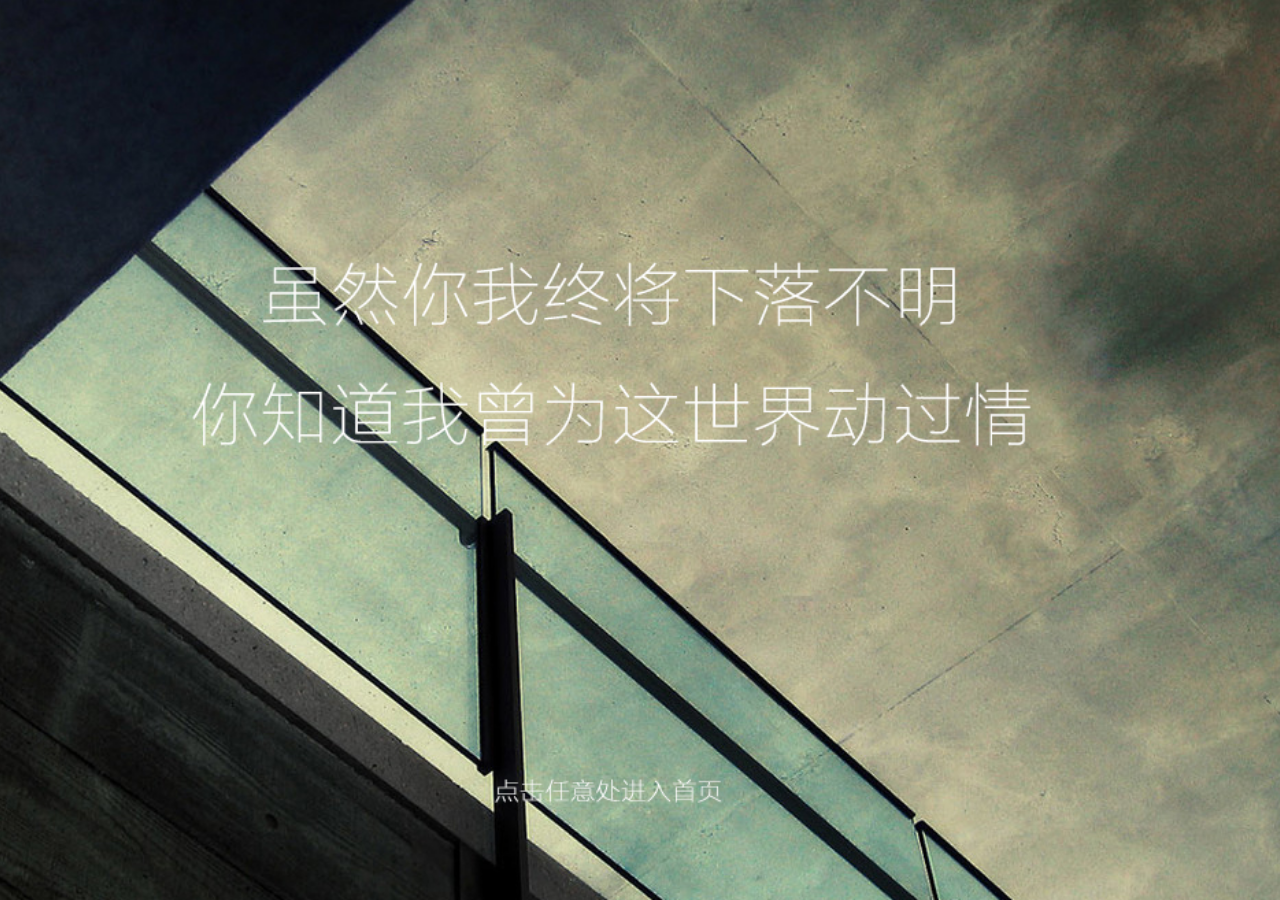
<file: index.html>
<!DOCTYPE html>
<html lang="en">
<head>
    <meta charset="UTF-8">
    <meta name="viewport" content="width=device-width, initial-scale=1.0">
    <meta http-equiv="X-UA-Compatible" content="ie=edge">
    <title>起始页</title>
    <link rel="stylesheet" href="css/index.css">
</head>
<body>
        <a href="main.html" ><div id="web_bg" style="background-image: url(images/bg1.jpg);"></div></a>
</body>
</html>
</file>
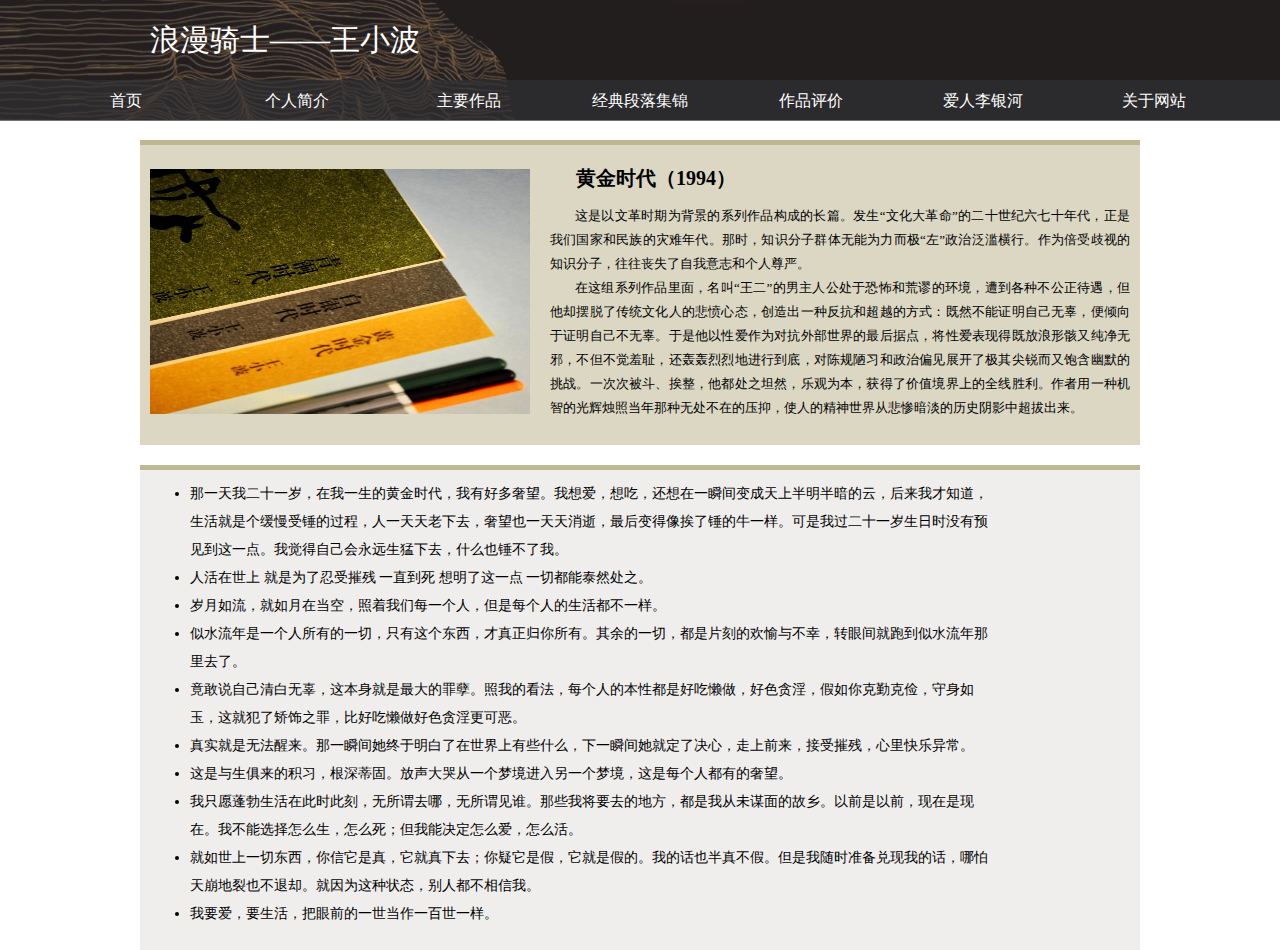
<file: book1.html>
<!DOCTYPE html>
<html lang="en">
<head>
    <meta charset="UTF-8">
    <meta name="viewport" content="width=device-width, initial-scale=1.0">
    <meta http-equiv="X-UA-Compatible" content="ie=edge">
    <title>黄金时代</title>
    <link rel="stylesheet" href="css/book.css">
</head>
<body>
    <div class="header">
                <div id="hd-con1"><p id="con1-text1">浪漫骑士——王小波</p></div>
                <div id="hd-con2">
                    <div id="ul1-div">
                    <ul class="one">
                                <li><a href="main.html">首页</a></li>
                                <li>
                                    <a href="introduction.html#rwjj">个人简介</a>
                                    <ul class="two">
                                        <li><a href="introduction.html#rwjj">人物经历</a></li>
                                        <li><a href="introduction.html#cztd">创作特点</a></li>
                                        <li><a href="introduction.html#rwpj">人物评价</a></li>
                                    </ul>
                                </li>
                                <li><a href="mainworks.html">主要作品</a></li>
                                <li>
                                    <a href="book1.html">经典段落集锦</a>
                                    <ul class="two">
                                            <li><a href="book1.html">黄金时代</a></li>
                                            <li><a href="book2.html">沉默的大多数</a></li>
                                            <li><a href="book3.html">爱你就像爱生命</a></li>   
                                        </ul>
                                </li>
                                <li>
                                    <a href="page1.html">作品评价</a>
                                    <ul class="two">
                                        <li class="special"><a href="page1.html">诗意与浪漫的结合体 </a></li>
                                        <li><a href="page2.html">颠覆伤痕文学</a></li>
                                        <li><a href="page3.html">此处为你留白</a></li>
                                    </ul>
                                </li>
                                <li>
                                    <a href="letter.html">爱人李银河</a>
                                    <ul class="two">
                                        <li><a href="letter.html">写给王小波-2018</a></li>
                                    </ul>
                                </li>
                                <li><a href="form.html">关于网站</a></li>
                            </ul>   
                        </div>
                </div>
    </div>
    <div id="book-introduction">
        <div ><img id="in-img" src="images/bg3-1.png"></div>
        <div id="in-title">黄金时代（1994）</div>
        <div id="in-text">
            <p id="text-1">这是以文革时期为背景的系列作品构成的长篇。发生“文化大革命”的二十世纪六七十年代，正是我们国家和民族的灾难年代。那时，知识分子群体无能为力而极“左”政治泛滥横行。作为倍受歧视的知识分子，往往丧失了自我意志和个人尊严。</p>
            <p id="text-1">在这组系列作品里面，名叫“王二”的男主人公处于恐怖和荒谬的环境，遭到各种不公正待遇，但他却摆脱了传统文化人的悲愤心态，创造出一种反抗和超越的方式：既然不能证明自己无辜，便倾向于证明自己不无辜。于是他以性爱作为对抗外部世界的最后据点，将性爱表现得既放浪形骸又纯净无邪，不但不觉羞耻，还轰轰烈烈地进行到底，对陈规陋习和政治偏见展开了极其尖锐而又饱含幽默的挑战。一次次被斗、挨整，他都处之坦然，乐观为本，获得了价值境界上的全线胜利。作者用一种机智的光辉烛照当年那种无处不在的压抑，使人的精神世界从悲惨暗淡的历史阴影中超拔出来。</p>
        </div>
    </div>
    <div id="book-text">
        <ul id="text">
            <li>那一天我二十一岁，在我一生的黄金时代，我有好多奢望。我想爱，想吃，还想在一瞬间变成天上半明半暗的云，后来我才知道，生活就是个缓慢受锤的过程，人一天天老下去，奢望也一天天消逝，最后变得像挨了锤的牛一样。可是我过二十一岁生日时没有预见到这一点。我觉得自己会永远生猛下去，什么也锤不了我。</li>
            <li>人活在世上 就是为了忍受摧残 一直到死 想明了这一点 一切都能泰然处之。</li>
            <li>岁月如流，就如月在当空，照着我们每一个人，但是每个人的生活都不一样。</li>
            <li>似水流年是一个人所有的一切，只有这个东西，才真正归你所有。其余的一切，都是片刻的欢愉与不幸，转眼间就跑到似水流年那里去了。</li>
            <li>竟敢说自己清白无辜，这本身就是最大的罪孽。照我的看法，每个人的本性都是好吃懒做，好色贪淫，假如你克勤克俭，守身如玉，这就犯了矫饰之罪，比好吃懒做好色贪淫更可恶。</li>
            <li>真实就是无法醒来。那一瞬间她终于明白了在世界上有些什么，下一瞬间她就定了决心，走上前来，接受摧残，心里快乐异常。</li>
            <li>这是与生俱来的积习，根深蒂固。放声大哭从一个梦境进入另一个梦境，这是每个人都有的奢望。</li>
            <li>我只愿蓬勃生活在此时此刻，无所谓去哪，无所谓见谁。那些我将要去的地方，都是我从未谋面的故乡。以前是以前，现在是现在。我不能选择怎么生，怎么死；但我能决定怎么爱，怎么活。                </li>
            <li>就如世上一切东西，你信它是真，它就真下去；你疑它是假，它就是假的。我的话也半真不假。但是我随时准备兑现我的话，哪怕天崩地裂也不退却。就因为这种状态，别人都不相信我。                </li>
            <li>我要爱，要生活，把眼前的一世当作一百世一样。                </li>
        </ul>
    </div>
</body>
</html>
</file>
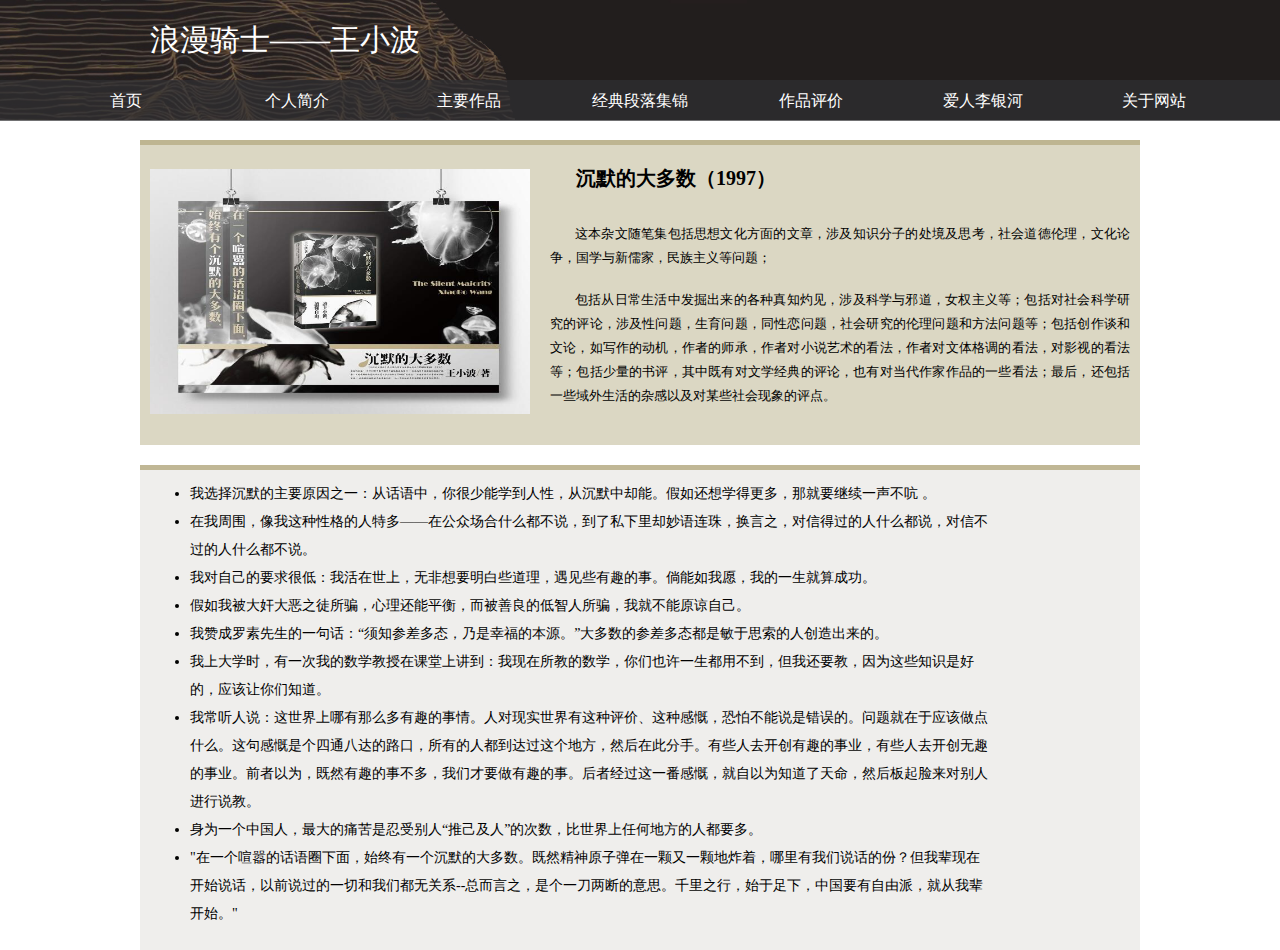
<file: book2.html>
<!DOCTYPE html>
<html lang="en">
<head>
    <meta charset="UTF-8">
    <meta name="viewport" content="width=device-width, initial-scale=1.0">
    <meta http-equiv="X-UA-Compatible" content="ie=edge">
    <title>沉默的大多数</title>
    <link rel="stylesheet" href="css/book.css">
</head>
<body>
    <div class="header">
                <div id="hd-con1"><p id="con1-text1">浪漫骑士——王小波</p></div>
                <div id="hd-con2">
                    <div id="ul1-div">
                    <ul class="one">
                                <li><a href="main.html">首页</a></li>
                                <li>
                                    <a href="introduction.html#rwjj">个人简介</a>
                                    <ul class="two">
                                        <li><a href="introduction.html#rwjj">人物经历</a></li>
                                        <li><a href="introduction.html#cztd">创作特点</a></li>
                                        <li><a href="introduction.html#rwpj">人物评价</a></li>
                                    </ul>
                                </li>
                                <li><a href="mainworks.html">主要作品</a></li>
                                <li>
                                    <a href="book1.html">经典段落集锦</a>
                                    <ul class="two">
                                            <li><a href="book1.html">黄金时代</a></li>
                                            <li><a href="book2.html">沉默的大多数</a></li>
                                            <li><a href="book3.html">爱你就像爱生命</a></li>   
                                        </ul>
                                </li>
                                <li>
                                    <a href="page1.html">作品评价</a>
                                    <ul class="two">
                                        <li class="special"><a href="page1.html">诗意与浪漫的结合体 </a></li>
                                        <li><a href="page2.html">颠覆伤痕文学</a></li>
                                        <li><a href="page3.html">此处为你留白</a></li>
                                    </ul>
                                </li>
                                <li>
                                    <a href="letter.html">爱人李银河</a>
                                    <ul class="two">
                                        <li><a href="letter.html">写给王小波-2018</a></li>
                                    </ul>
                                </li>
                                <li><a href="form.html">关于网站</a></li>
                            </ul>   
                        </div>
                </div>
    </div>
    <div id="book-introduction">
        <div ><img id="in-img" src="images/bg3-2.jpg"></div>
        <div id="in-title">沉默的大多数（1997）</div>
        <div id="in-text">
            <p>&nbsp</p>
            <p id="text-1">这本杂文随笔集包括思想文化方面的文章，涉及知识分子的处境及思考，社会道德伦理，文化论争，国学与新儒家，民族主义等问题；</p>
            <p>&nbsp</p>
            <p id="text-1">包括从日常生活中发掘出来的各种真知灼见，涉及科学与邪道，女权主义等；包括对社会科学研究的评论，涉及性问题，生育问题，同性恋问题，社会研究的伦理问题和方法问题等；包括创作谈和文论，如写作的动机，作者的师承，作者对小说艺术的看法，作者对文体格调的看法，对影视的看法等；包括少量的书评，其中既有对文学经典的评论，也有对当代作家作品的一些看法；最后，还包括一些域外生活的杂感以及对某些社会现象的评点。</p>
        </div>
    </div>
    <div id="book-text">
        <ul id="text">
            <li>我选择沉默的主要原因之一：从话语中，你很少能学到人性，从沉默中却能。假如还想学得更多，那就要继续一声不吭 。                </li> 
            <li>在我周围，像我这种性格的人特多——在公众场合什么都不说，到了私下里却妙语连珠，换言之，对信得过的人什么都说，对信不过的人什么都不说。                </li>
            <li>我对自己的要求很低：我活在世上，无非想要明白些道理，遇见些有趣的事。倘能如我愿，我的一生就算成功。                </li>
            <li>假如我被大奸大恶之徒所骗，心理还能平衡，而被善良的低智人所骗，我就不能原谅自己。                </li>
            <li>我赞成罗素先生的一句话：“须知参差多态，乃是幸福的本源。”大多数的参差多态都是敏于思索的人创造出来的。                </li>
            <li>我上大学时，有一次我的数学教授在课堂上讲到：我现在所教的数学，你们也许一生都用不到，但我还要教，因为这些知识是好的，应该让你们知道。                </li>
            <li>我常听人说：这世界上哪有那么多有趣的事情。人对现实世界有这种评价、这种感慨，恐怕不能说是错误的。问题就在于应该做点什么。这句感慨是个四通八达的路口，所有的人都到达过这个地方，然后在此分手。有些人去开创有趣的事业，有些人去开创无趣的事业。前者以为，既然有趣的事不多，我们才要做有趣的事。后者经过这一番感慨，就自以为知道了天命，然后板起脸来对别人进行说教。                </li>
            <li>身为一个中国人，最大的痛苦是忍受别人“推己及人”的次数，比世界上任何地方的人都要多。                </li>
            <li>"在一个喧嚣的话语圈下面，始终有一个沉默的大多数。既然精神原子弹在一颗又一颗地炸着，哪里有我们说话的份？但我辈现在开始说话，以前说过的一切和我们都无关系--总而言之，是个一刀两断的意思。千里之行，始于足下，中国要有自由派，就从我辈开始。"                </li>
            
        </ul>
    </div>
</body>
</html>
</file>
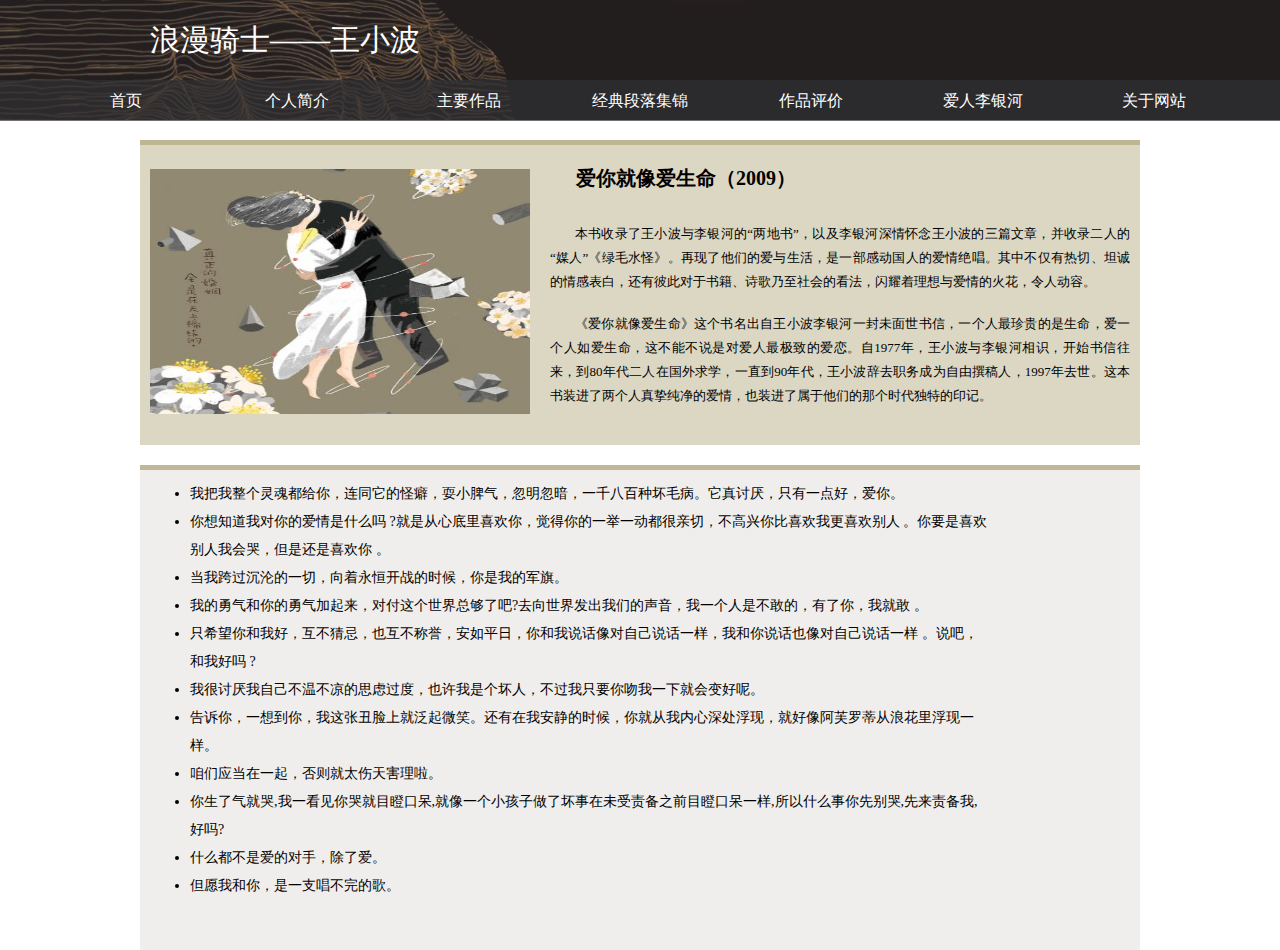
<file: book3.html>
<!DOCTYPE html>
<html lang="en">
<head>
    <meta charset="UTF-8">
    <meta name="viewport" content="width=device-width, initial-scale=1.0">
    <meta http-equiv="X-UA-Compatible" content="ie=edge">
    <title>爱你就像爱生命</title>
    <link rel="stylesheet" href="css/book.css">
</head>
<body>
    <div class="header">
                <div id="hd-con1"><p id="con1-text1">浪漫骑士——王小波</p></div>
                <div id="hd-con2">
                    <div id="ul1-div">
                    <ul class="one">
                                <li><a href="main.html">首页</a></li>
                                <li>
                                    <a href="introduction.html#rwjj">个人简介</a>
                                    <ul class="two">
                                        <li><a href="introduction.html#rwjj">人物经历</a></li>
                                        <li><a href="introduction.html#cztd">创作特点</a></li>
                                        <li><a href="introduction.html#rwpj">人物评价</a></li>
                                    </ul>
                                </li>
                                <li><a href="mainworks.html">主要作品</a></li>
                                <li>
                                    <a href="book1.html">经典段落集锦</a>
                                    <ul class="two">
                                            <li><a href="book1.html">黄金时代</a></li>
                                            <li><a href="book2.html">沉默的大多数</a></li>
                                            <li><a href="book3.html">爱你就像爱生命</a></li>   
                                        </ul>
                                </li>
                                <li>
                                    <a href="page1.html">作品评价</a>
                                    <ul class="two">
                                        <li class="special"><a href="page1.html">诗意与浪漫的结合体 </a></li>
                                        <li><a href="page2.html">颠覆伤痕文学</a></li>
                                        <li><a href="page3.html">此处为你留白</a></li>
                                    </ul>
                                </li>
                                <li>
                                    <a href="letter.html">爱人李银河</a>
                                    <ul class="two">
                                        <li><a href="letter.html">写给王小波-2018</a></li>
                                    </ul>
                                </li>
                                <li><a href="form.html">关于网站</a></li>
                            </ul>   
                        </div>
                </div>
    </div>
    <div id="book-introduction">
        <div ><img id="in-img" src="images/bg3-3.jpg"></div>
        <div id="in-title">爱你就像爱生命（2009）</div>
        <div id="in-text">
            <p>&nbsp</p>
            <p id="text-1">本书收录了王小波与李银河的“两地书”，以及李银河深情怀念王小波的三篇文章，并收录二人的“媒人”《绿毛水怪》。再现了他们的爱与生活，是一部感动国人的爱情绝唱。其中不仅有热切、坦诚的情感表白，还有彼此对于书籍、诗歌乃至社会的看法，闪耀着理想与爱情的火花，令人动容。</p>
            <p>&nbsp</p>
            <p id="text-1">《爱你就像爱生命》这个书名出自王小波李银河一封未面世书信，一个人最珍贵的是生命，爱一个人如爱生命，这不能不说是对爱人最极致的爱恋。自1977年，王小波与李银河相识，开始书信往来，到80年代二人在国外求学，一直到90年代，王小波辞去职务成为自由撰稿人，1997年去世。这本书装进了两个人真挚纯净的爱情，也装进了属于他们的那个时代独特的印记。</p>
        </div>
    </div>
    <div id="book-text">
        <ul id="text">
            <li>我把我整个灵魂都给你，连同它的怪癖，耍小脾气，忽明忽暗，一千八百种坏毛病。它真讨厌，只有一点好，爱你。                </li>
            <li>你想知道我对你的爱情是什么吗 ?就是从心底里喜欢你，觉得你的一举一动都很亲切，不高兴你比喜欢我更喜欢别人 。你要是喜欢别人我会哭，但是还是喜欢你 。                </li>
            <li>当我跨过沉沦的一切，向着永恒开战的时候，你是我的军旗。                </li>
            <li>我的勇气和你的勇气加起来，对付这个世界总够了吧?去向世界发出我们的声音，我一个人是不敢的，有了你，我就敢 。                </li>
            <li>只希望你和我好，互不猜忌，也互不称誉，安如平日，你和我说话像对自己说话一样，我和你说话也像对自己说话一样 。说吧， 和我好吗 ?                </li>
            <li>我很讨厌我自己不温不凉的思虑过度，也许我是个坏人，不过我只要你吻我一下就会变好呢。                </li>
            <li>告诉你，一想到你，我这张丑脸上就泛起微笑。还有在我安静的时候，你就从我内心深处浮现，就好像阿芙罗蒂从浪花里浮现一样。                </li>
            <li>咱们应当在一起，否则就太伤天害理啦。                </li>
            <li>你生了气就哭,我一看见你哭就目瞪口呆,就像一个小孩子做了坏事在未受责备之前目瞪口呆一样,所以什么事你先别哭,先来责备我,好吗?                </li>
            <li>什么都不是爱的对手，除了爱。</li>
            <li>但愿我和你，是一支唱不完的歌。</li>
        </ul>
    </div>
</body>
</html>
</file>
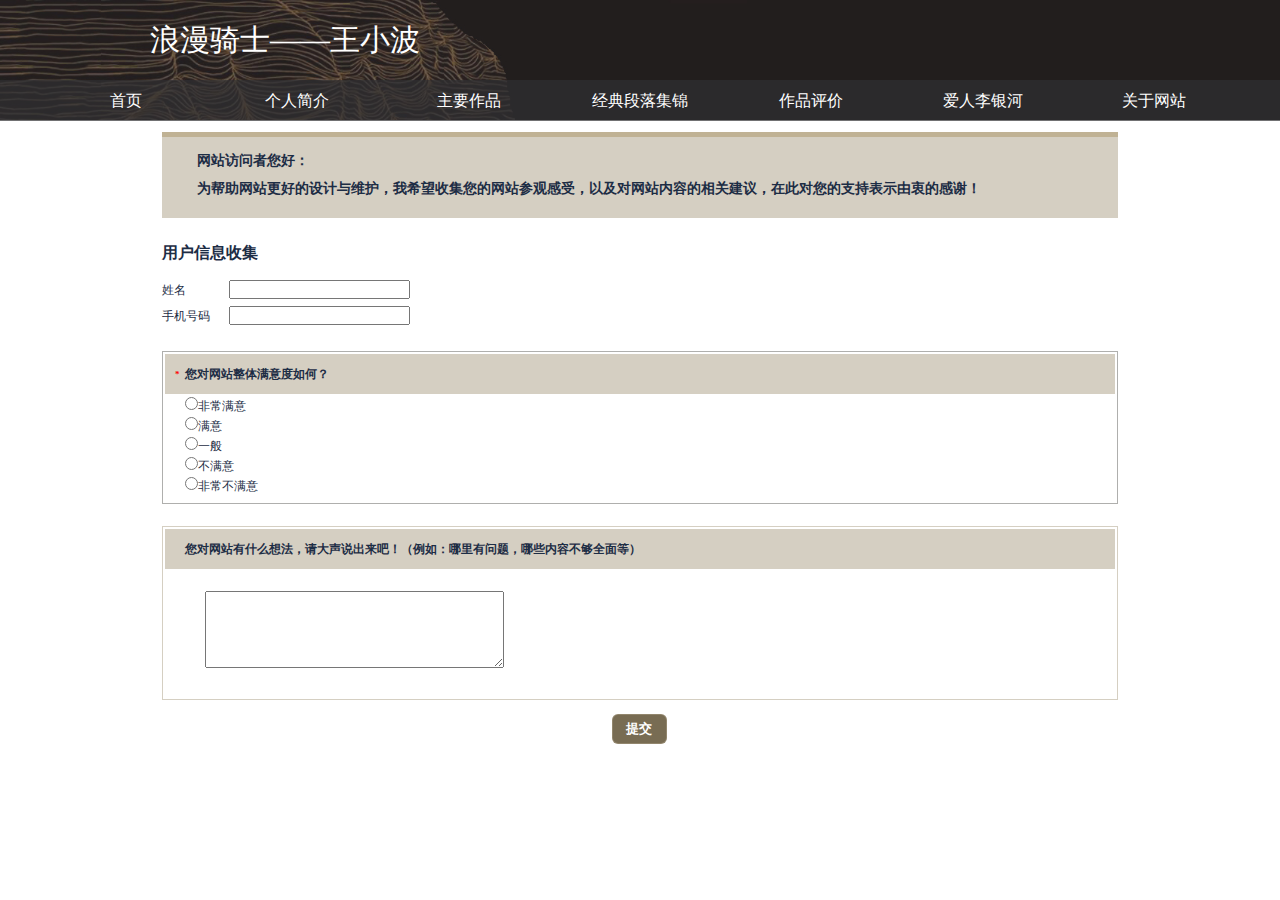
<file: form.html>
<!DOCTYPE html>
<html lang="en">
<head>
    <meta charset="UTF-8">
    <meta name="viewport" content="width=device-width, initial-scale=1.0">
    <meta http-equiv="X-UA-Compatible" content="ie=edge">
    <title>关于网站</title>
    <script language="javascript">
        function sumbit_form(){
        var gnl=confirm("提交成功");
        return true;
        }
    </script>
    <link rel="stylesheet" href="css/form.css">
</head>
<body>
    <div class="header">
                <div id="hd-con1"><p id="con1-text1">浪漫骑士——王小波</p></div>
                <div id="hd-con2">
                    <div id="ul1-div">
                    <ul class="one">
                                <li><a href="main.html">首页</a></li>
                                <li>
                                    <a href="introduction.html#rwjj">个人简介</a>
                                    <ul class="two">
                                        <li><a href="introduction.html#rwjj">人物经历</a></li>
                                        <li><a href="introduction.html#cztd">创作特点</a></li>
                                        <li><a href="introduction.html#rwpj">人物评价</a></li>
                                    </ul>
                                </li>
                                <li><a href="mainworks.html">主要作品</a></li>
                                <li>
                                    <a href="book1.html">经典段落集锦</a>
                                    <ul class="two">
                                            <li><a href="book1.html">黄金时代</a></li>
                                            <li><a href="book2.html">沉默的大多数</a></li>
                                            <li><a href="book3.html">爱你就像爱生命</a></li>   
                                        </ul>
                                </li>
                                <li>
                                    <a href="page1.html">作品评价</a>
                                    <ul class="two">
                                        <li class="special"><a href="page1.html">诗意与浪漫的结合体 </a></li>
                                        <li><a href="page2.html">颠覆伤痕文学</a></li>
                                        <li><a href="page3.html">此处为你留白</a></li>
                                    </ul>
                                </li>
                                <li>
                                    <a href="letter.html">爱人李银河</a>
                                    <ul class="two">
                                        <li><a href="letter.html">写给王小波-2018</a></li>
                                    </ul>
                                </li>
                                <li><a href="form.html">关于网站</a></li>
                            </ul>   
                        </div>
                </div>
    </div>
    <div class="contain-1">
        <table id="table1">
            <tr id="tb1-tr1">
                <td id="tb1-tr1-td">网站访问者您好：<br>为帮助网站更好的设计与维护，我希望收集您的网站参观感受，以及对网站内容的相关建议，在此对您的支持表示由衷的感谢！</td>
            </tr>
        </table>
        <form name="input" action="" onsubmit="javascript:return sumbit_form()" method="GET">
            <table id="table2">
                <tr id="tb2-tr1">
                    <td>
                        <div id="title2">用户信息收集</div><br>
                        </td>
                </tr>
                <tr id="row">
                    <td>
                        <ul id="ul2">
                            <li id="li2">
                                <lable>姓名</lable>
                                <span id="span-name"><input type="text" name="name" size="20" value=""></span>
                            </li>
                            <li id="li2">
                                <lable>手机号码</lable>
                                <span id="span-phone"><input type="text" name="phone" size="20" value=""></span>
                            </li>
                        </ul>
                    </td>
                </tr>
                <tr id="tb2-tr2">
                    <td>
                        <table id="tb2-tr2-tb">
                            <tr id="title-a">
                                <td>
                                    <p id="p1">*</p>
                                    <p id="p2">您对网站整体满意度如何？</p>
                                </td>
                            </tr>
                             <tr>
                                 <td>
                                    <ul id="ul1">
                                        <li id="li1"><input type="radio" name="satisifaction" value="非常满意">非常满意</li>
                                        <li id="li1"><input type="radio" name="satisifaction" value="满意">满意</li>
                                        <li id="li1"><input type="radio" name="satisifaction" value="一般">一般</li>
                                        <li id="li1"><input type="radio" name="satisifaction" value="不满意">不满意</li>
                                        <li id="li1"><input type="radio" name="satisifaction" value="非常不满意">非常不满意</li>
                                    </ul>
                                 </td>
                                 </tr>
                            </table>
                        </td>
                    </tr>
                    <tr id="tb2-tr3">
                        <td >
                            <table id="tb2-tr3-tb">
                                <tr id="title-b"><td><p id="p3">您对网站有什么想法，请大声说出来吧！（例如：哪里有问题，哪些内容不够全面等）</p></td></tr>
                                <tr ><td><textarea id="textBox" name="comments"></textarea></td></tr>
                            </table>
                        </td>
                    </tr>
                    
                               
                            </table>
                        </td>
                    </tr>
                    <tr id="tb2-tr4">
                        <td>
                            <table id="tb2-tr4-tb">
                                <tr><td><input type="submit" name="btn" class="ui-button" value="提交"> </td></tr>
                            </table>
                        </td>
                    </tr>
                </table>
            </form>
            <br><br>
        </div>
</body>
</html>
</file>
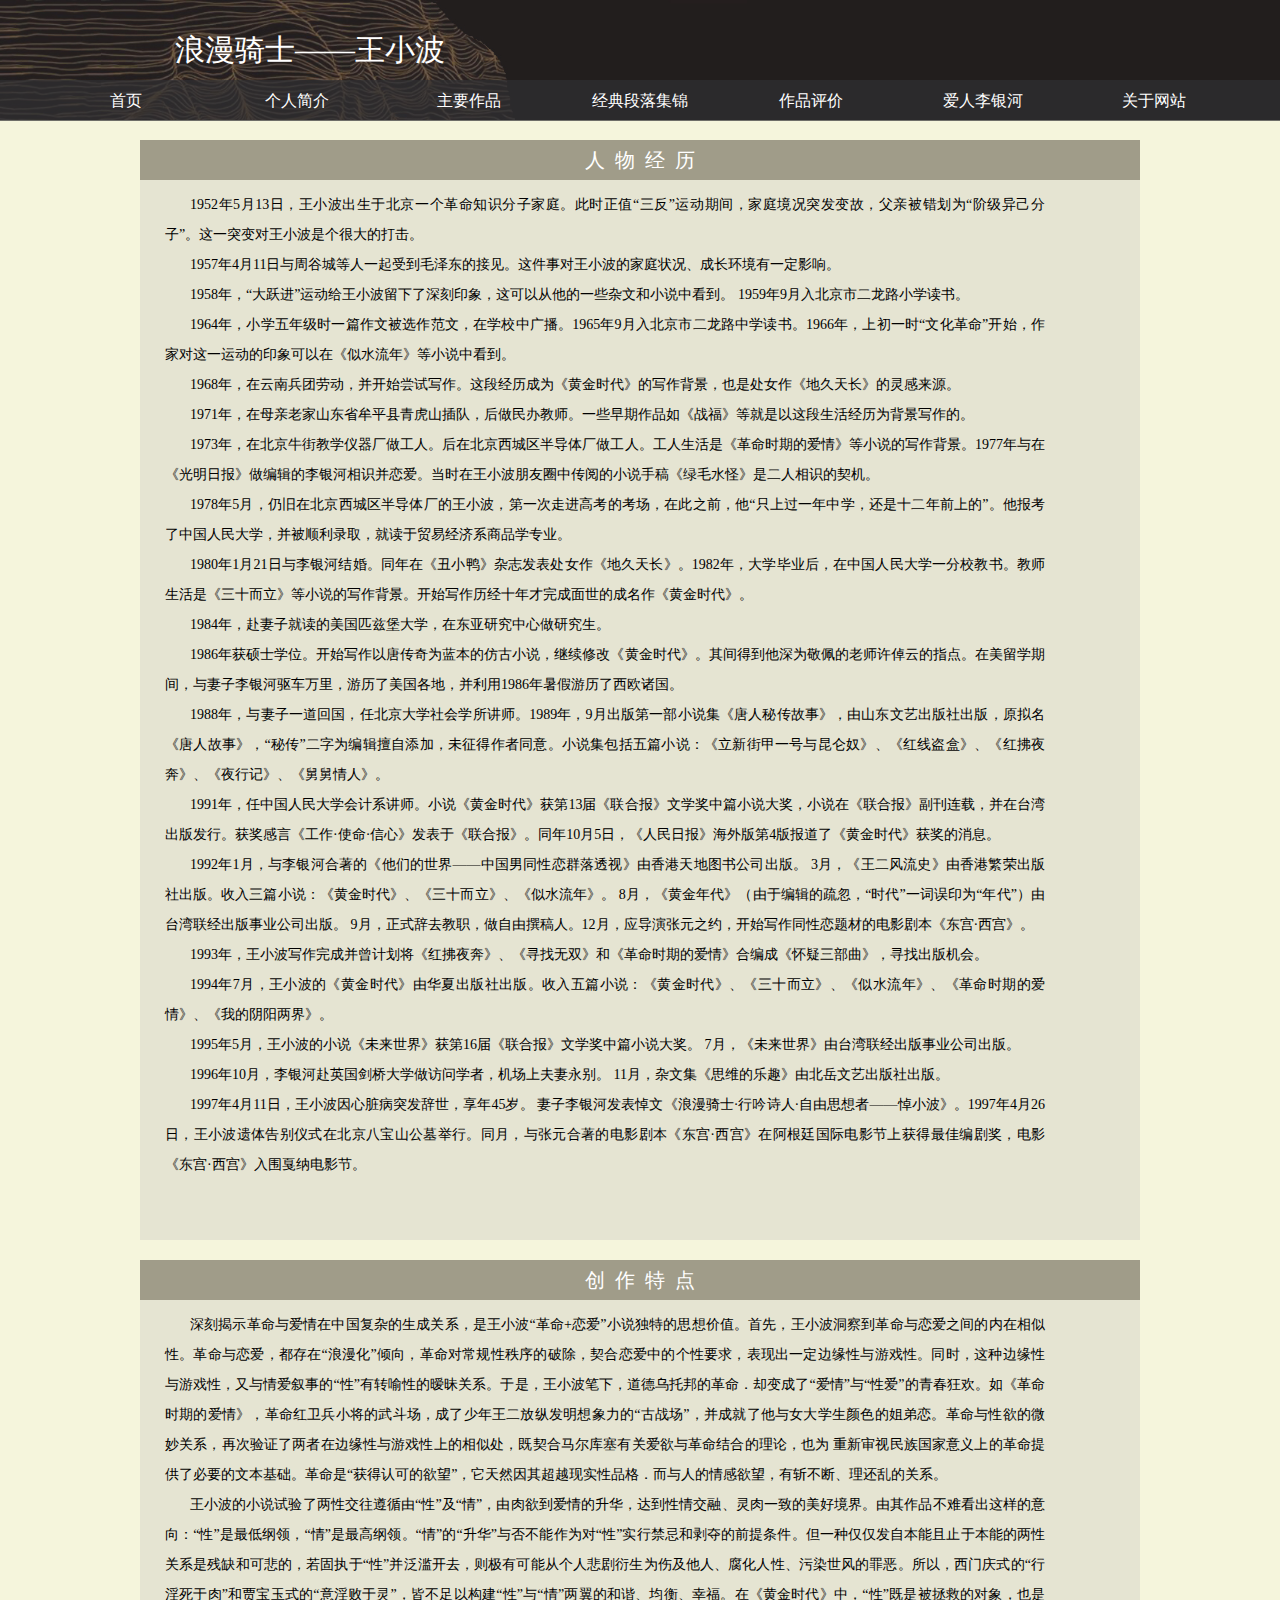
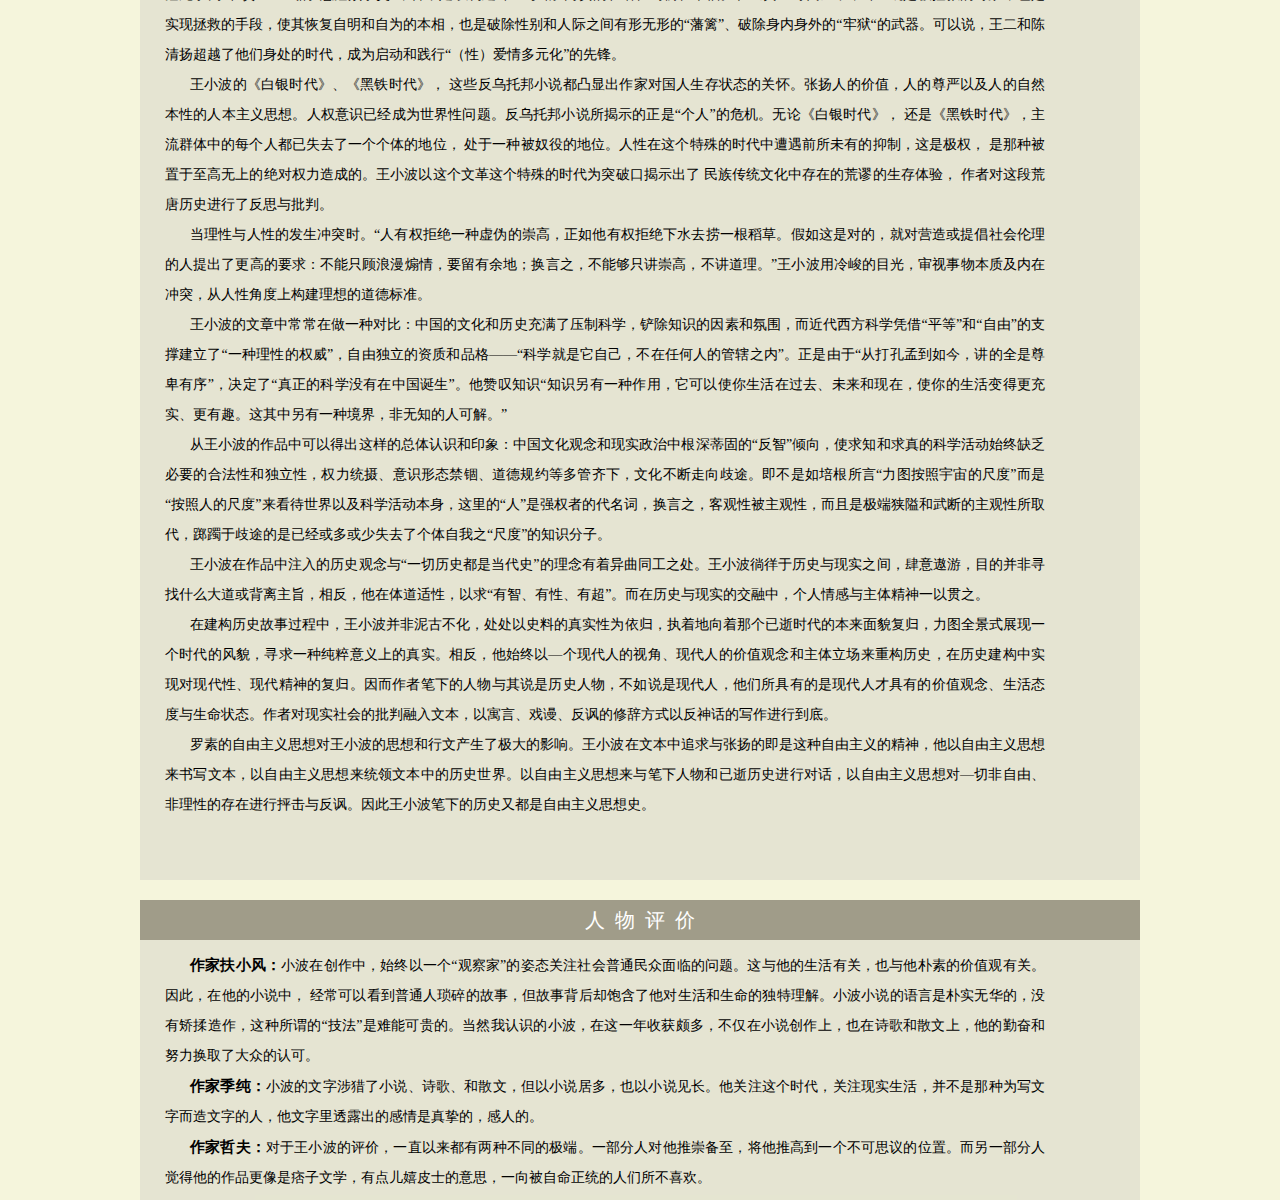
<file: introduction.html>
<!DOCTYPE html>
<html lang="en">
<head>
    <meta charset="UTF-8">
    <meta name="viewport" content="width=device-width, initial-scale=1.0">
    <meta http-equiv="X-UA-Compatible" content="ie=edge">
    <title>Document</title>
    <link rel="stylesheet" href="css/introduction.css">
</head>
<body>
    <a name="rwjj"></a>
    <div class="header">
            <div id="hd-con1"><p id="con1-text1">浪漫骑士——王小波</p></div>
            <div id="hd-con2">
                <div id="ul1-div">
                <ul class="one">
                            <li><a href="main.html">首页</a></li>
                            <li>
                                <a href="introduction.html#rwjj">个人简介</a>
                                <ul class="two">
                                    <li><a href="introduction.html#rwjj">人物经历</a></li>
                                    <li><a href="introduction.html#cztd">创作特点</a></li>
                                    <li><a href="introduction.html#rwpj">人物评价</a></li>
                                </ul>
                            </li>
                            <li><a href="mainworks.html">主要作品</a></li>
                            <li>
                                <a href="book1.html">经典段落集锦</a>
                                <ul class="two">
                                        <li><a href="book1.html">黄金时代</a></li>
                                        <li><a href="book2.html">沉默的大多数</a></li>
                                        <li><a href="book3.html">爱你就像爱生命</a></li>   
                                    </ul>
                            </li>
                            <li>
                                <a href="page1.html">作品评价</a>
                                <ul class="two">
                                    <li class="special"><a href="page1.html">诗意与浪漫的结合体 </a></li>
                                    <li><a href="page2.html">颠覆伤痕文学</a></li>
                                    <li><a href="page3.html">此处为你留白</a></li>
                                </ul>
                            </li>
                            <li>
                                <a href="letter.html">爱人李银河</a>
                                <ul class="two">
                                    <li><a href="letter.html">写给王小波-2018</a></li>
                                </ul>
                            </li>
                            <li><a href="form.html">关于网站</a></li>
                        </ul>   
                    </div>
            </div>
    </div>
    <div class="con-1">
        <div id="con-title">
            <div id="title">人&nbsp&nbsp物&nbsp&nbsp经&nbsp&nbsp历</div>
        </div>
        <div id="con-text">
            <div id ="text">
                <p>1952年5月13日，王小波出生于北京一个革命知识分子家庭。此时正值“三反”运动期间，家庭境况突发变故，父亲被错划为“阶级异己分子”。这一突变对王小波是个很大的打击。</p>
                <p>1957年4月11日与周谷城等人一起受到毛泽东的接见。这件事对王小波的家庭状况、成长环境有一定影响。</p>
                <p>1958年，“大跃进”运动给王小波留下了深刻印象，这可以从他的一些杂文和小说中看到。 1959年9月入北京市二龙路小学读书。</p>
                <p>1964年，小学五年级时一篇作文被选作范文，在学校中广播。1965年9月入北京市二龙路中学读书。1966年，上初一时“文化革命”开始，作家对这一运动的印象可以在《似水流年》等小说中看到。</p>
                <p>1968年，在云南兵团劳动，并开始尝试写作。这段经历成为《黄金时代》的写作背景，也是处女作《地久天长》的灵感来源。</p>
                <p>1971年，在母亲老家山东省牟平县青虎山插队，后做民办教师。一些早期作品如《战福》等就是以这段生活经历为背景写作的。</p>
                <p>1973年，在北京牛街教学仪器厂做工人。后在北京西城区半导体厂做工人。工人生活是《革命时期的爱情》等小说的写作背景。1977年与在《光明日报》做编辑的李银河相识并恋爱。当时在王小波朋友圈中传阅的小说手稿《绿毛水怪》是二人相识的契机。</p>
                <p>1978年5月，仍旧在北京西城区半导体厂的王小波，第一次走进高考的考场，在此之前，他“只上过一年中学，还是十二年前上的”。他报考了中国人民大学，并被顺利录取，就读于贸易经济系商品学专业。</p>
                <p>1980年1月21日与李银河结婚。同年在《丑小鸭》杂志发表处女作《地久天长》。1982年，大学毕业后，在中国人民大学一分校教书。教师生活是《三十而立》等小说的写作背景。开始写作历经十年才完成面世的成名作《黄金时代》。</p>
                <p>1984年，赴妻子就读的美国匹兹堡大学，在东亚研究中心做研究生。</p>
                <p>1986年获硕士学位。开始写作以唐传奇为蓝本的仿古小说，继续修改《黄金时代》。其间得到他深为敬佩的老师许倬云的指点。在美留学期间，与妻子李银河驱车万里，游历了美国各地，并利用1986年暑假游历了西欧诸国。</p>
                <p>1988年，与妻子一道回国，任北京大学社会学所讲师。1989年，9月出版第一部小说集《唐人秘传故事》，由山东文艺出版社出版，原拟名《唐人故事》，“秘传”二字为编辑擅自添加，未征得作者同意。小说集包括五篇小说：《立新街甲一号与昆仑奴》、《红线盗盒》、《红拂夜奔》、《夜行记》、《舅舅情人》。</p>
                <p>1991年，任中国人民大学会计系讲师。小说《黄金时代》获第13届《联合报》文学奖中篇小说大奖，小说在《联合报》副刊连载，并在台湾出版发行。获奖感言《工作·使命·信心》发表于《联合报》。同年10月5日，《人民日报》海外版第4版报道了《黄金时代》获奖的消息。</p>
                <p>1992年1月，与李银河合著的《他们的世界——中国男同性恋群落透视》由香港天地图书公司出版。 3月，《王二风流史》由香港繁荣出版社出版。收入三篇小说：《黄金时代》、《三十而立》、《似水流年》。 8月，《黄金年代》（由于编辑的疏忽，“时代”一词误印为“年代”）由台湾联经出版事业公司出版。 9月，正式辞去教职，做自由撰稿人。12月，应导演张元之约，开始写作同性恋题材的电影剧本《东宫·西宫》。</p>
                <p>1993年，王小波写作完成并曾计划将《红拂夜奔》、《寻找无双》和《革命时期的爱情》合编成《怀疑三部曲》，寻找出版机会。</p>
                <p>1994年7月，王小波的《黄金时代》由华夏出版社出版。收入五篇小说：《黄金时代》、《三十而立》、《似水流年》、《革命时期的爱情》、《我的阴阳两界》。</p>
                <p>1995年5月，王小波的小说《未来世界》获第16届《联合报》文学奖中篇小说大奖。 7月，《未来世界》由台湾联经出版事业公司出版。</p>
                <p>1996年10月，李银河赴英国剑桥大学做访问学者，机场上夫妻永别。 11月，杂文集《思维的乐趣》由北岳文艺出版社出版。</p>
                <p>1997年4月11日，王小波因心脏病突发辞世，享年45岁。 妻子李银河发表悼文《浪漫骑士·行吟诗人·自由思想者——悼小波》。1997年4月26日，王小波遗体告别仪式在北京八宝山公墓举行。同月，与张元合著的电影剧本《东宫·西宫》在阿根廷国际电影节上获得最佳编剧奖，电影《东宫·西宫》入围戛纳电影节。</p>
               
            </div>
        </div>
    </div>
    <a name="cztd"></a>
    <div class="con-2">
        <div id="con-title">
            <div id="title">创&nbsp&nbsp作&nbsp&nbsp特&nbsp&nbsp点</div>
        </div>
        <div id="con-text">
            <div id ="text">
                <p>深刻揭示革命与爱情在中国复杂的生成关系，是王小波“革命+恋爱”小说独特的思想价值。首先，王小波洞察到革命与恋爱之间的内在相似性。革命与恋爱，都存在“浪漫化”倾向，革命对常规性秩序的破除，契合恋爱中的个性要求，表现出一定边缘性与游戏性。同时，这种边缘性与游戏性，又与情爱叙事的“性”有转喻性的暧昧关系。于是，王小波笔下，道德乌托邦的革命．却变成了“爱情”与“性爱”的青春狂欢。如《革命时期的爱情》，革命红卫兵小将的武斗场，成了少年王二放纵发明想象力的“古战场”，并成就了他与女大学生颜色的姐弟恋。革命与性欲的微妙关系，再次验证了两者在边缘性与游戏性上的相似处，既契合马尔库塞有关爱欲与革命结合的理论，也为 重新审视民族国家意义上的革命提供了必要的文本基础。革命是“获得认可的欲望”，它天然因其超越现实性品格．而与人的情感欲望，有斩不断、理还乱的关系。</p>
                <p>王小波的小说试验了两性交往遵循由“性”及“情”，由肉欲到爱情的升华，达到性情交融、灵肉一致的美好境界。由其作品不难看出这样的意向：“性”是最低纲领，“情”是最高纲领。“情”的“升华”与否不能作为对“性”实行禁忌和剥夺的前提条件。但一种仅仅发自本能且止于本能的两性关系是残缺和可悲的，若固执于“性”并泛滥开去，则极有可能从个人悲剧衍生为伤及他人、腐化人性、污染世风的罪恶。所以，西门庆式的“行淫死于肉”和贾宝玉式的“意淫败于灵”，皆不足以构建“性”与“情”两翼的和谐、均衡、幸福。在《黄金时代》中，“性”既是被拯救的对象，也是实现拯救的手段，使其恢复自明和自为的本相，也是破除性别和人际之间有形无形的“藩篱”、破除身内身外的“牢狱“的武器。可以说，王二和陈清扬超越了他们身处的时代，成为启动和践行“（性）爱情多元化”的先锋。</p>
                <p>王小波的《白银时代》、《黑铁时代》， 这些反乌托邦小说都凸显出作家对国人生存状态的关怀。张扬人的价值，人的尊严以及人的自然本性的人本主义思想。人权意识已经成为世界性问题。反乌托邦小说所揭示的正是“个人”的危机。无论《白银时代》， 还是《黑铁时代》，主流群体中的每个人都已失去了一个个体的地位， 处于一种被奴役的地位。人性在这个特殊的时代中遭遇前所未有的抑制，这是极权， 是那种被置于至高无上的绝对权力造成的。王小波以这个文革这个特殊的时代为突破口揭示出了 民族传统文化中存在的荒谬的生存体验， 作者对这段荒唐历史进行了反思与批判。</p>
                <p>当理性与人性的发生冲突时。“人有权拒绝一种虚伪的崇高，正如他有权拒绝下水去捞一根稻草。假如这是对的，就对营造或提倡社会伦理的人提出了更高的要求：不能只顾浪漫煽情，要留有余地；换言之，不能够只讲崇高，不讲道理。”王小波用冷峻的目光，审视事物本质及内在冲突，从人性角度上构建理想的道德标准。</p>
                <P>王小波的文章中常常在做一种对比：中国的文化和历史充满了压制科学，铲除知识的因素和氛围，而近代西方科学凭借“平等”和“自由”的支撑建立了“一种理性的权威”，自由独立的资质和品格——“科学就是它自己，不在任何人的管辖之内”。正是由于“从打孔孟到如今，讲的全是尊卑有序”，决定了“真正的科学没有在中国诞生”。他赞叹知识“知识另有一种作用，它可以使你生活在过去、未来和现在，使你的生活变得更充实、更有趣。这其中另有一种境界，非无知的人可解。”</p>
                <p>从王小波的作品中可以得出这样的总体认识和印象：中国文化观念和现实政治中根深蒂固的“反智”倾向，使求知和求真的科学活动始终缺乏必要的合法性和独立性，权力统摄、意识形态禁锢、道德规约等多管齐下，文化不断走向歧途。即不是如培根所言“力图按照宇宙的尺度”而是“按照人的尺度”来看待世界以及科学活动本身，这里的“人”是强权者的代名词，换言之，客观性被主观性，而且是极端狭隘和武断的主观性所取代，踯躅于歧途的是已经或多或少失去了个体自我之“尺度”的知识分子。</p>
                <p>王小波在作品中注入的历史观念与“一切历史都是当代史”的理念有着异曲同工之处。王小波徜徉于历史与现实之间，肆意遨游，目的并非寻找什么大道或背离主旨，相反，他在体道适性，以求“有智、有性、有超”。而在历史与现实的交融中，个人情感与主体精神一以贯之。</p>
                <p>在建构历史故事过程中，王小波并非泥古不化，处处以史料的真实性为依归，执着地向着那个已逝时代的本来面貌复归，力图全景式展现一个时代的风貌，寻求一种纯粹意义上的真实。相反，他始终以—个现代人的视角、现代人的价值观念和主体立场来重构历史，在历史建构中实现对现代性、现代精神的复归。因而作者笔下的人物与其说是历史人物，不如说是现代人，他们所具有的是现代人才具有的价值观念、生活态度与生命状态。作者对现实社会的批判融入文本，以寓言、戏谩、反讽的修辞方式以反神话的写作进行到底。</p>
                <p>罗素的自由主义思想对王小波的思想和行文产生了极大的影响。王小波在文本中追求与张扬的即是这种自由主义的精神，他以自由主义思想来书写文本，以自由主义思想来统领文本中的历史世界。以自由主义思想来与笔下人物和已逝历史进行对话，以自由主义思想对—切非自由、非理性的存在进行抨击与反讽。因此王小波笔下的历史又都是自由主义思想史。</p>
            </div>
        </div>
    </div>
    <a name="rwpj"></a>
    <div class="con-3">
        <div id="con-title">
            <div id="title">人&nbsp&nbsp物&nbsp&nbsp评&nbsp&nbsp价</div>
        </div>
        <div id="con-text">
            <div id ="text">
                <p><name>作家扶小风：</name>小波在创作中，始终以一个“观察家”的姿态关注社会普通民众面临的问题。这与他的生活有关，也与他朴素的价值观有关。因此，在他的小说中， 经常可以看到普通人琐碎的故事，但故事背后却饱含了他对生活和生命的独特理解。小波小说的语言是朴实无华的，没有矫揉造作，这种所谓的“技法”是难能可贵的。当然我认识的小波，在这一年收获颇多，不仅在小说创作上，也在诗歌和散文上，他的勤奋和努力换取了大众的认可。</p>
                <p><name>作家季纯：</name>小波的文字涉猎了小说、诗歌、和散文，但以小说居多，也以小说见长。他关注这个时代，关注现实生活，并不是那种为写文字而造文字的人，他文字里透露出的感情是真挚的，感人的。</p>
                <p><name>作家哲夫：</name>对于王小波的评价，一直以来都有两种不同的极端。一部分人对他推崇备至，将他推高到一个不可思议的位置。而另一部分人觉得他的作品更像是痞子文学，有点儿嬉皮士的意思，一向被自命正统的人们所不喜欢。</p>
            </div>
        </div>
    </div>
</body>
</html>
</file>
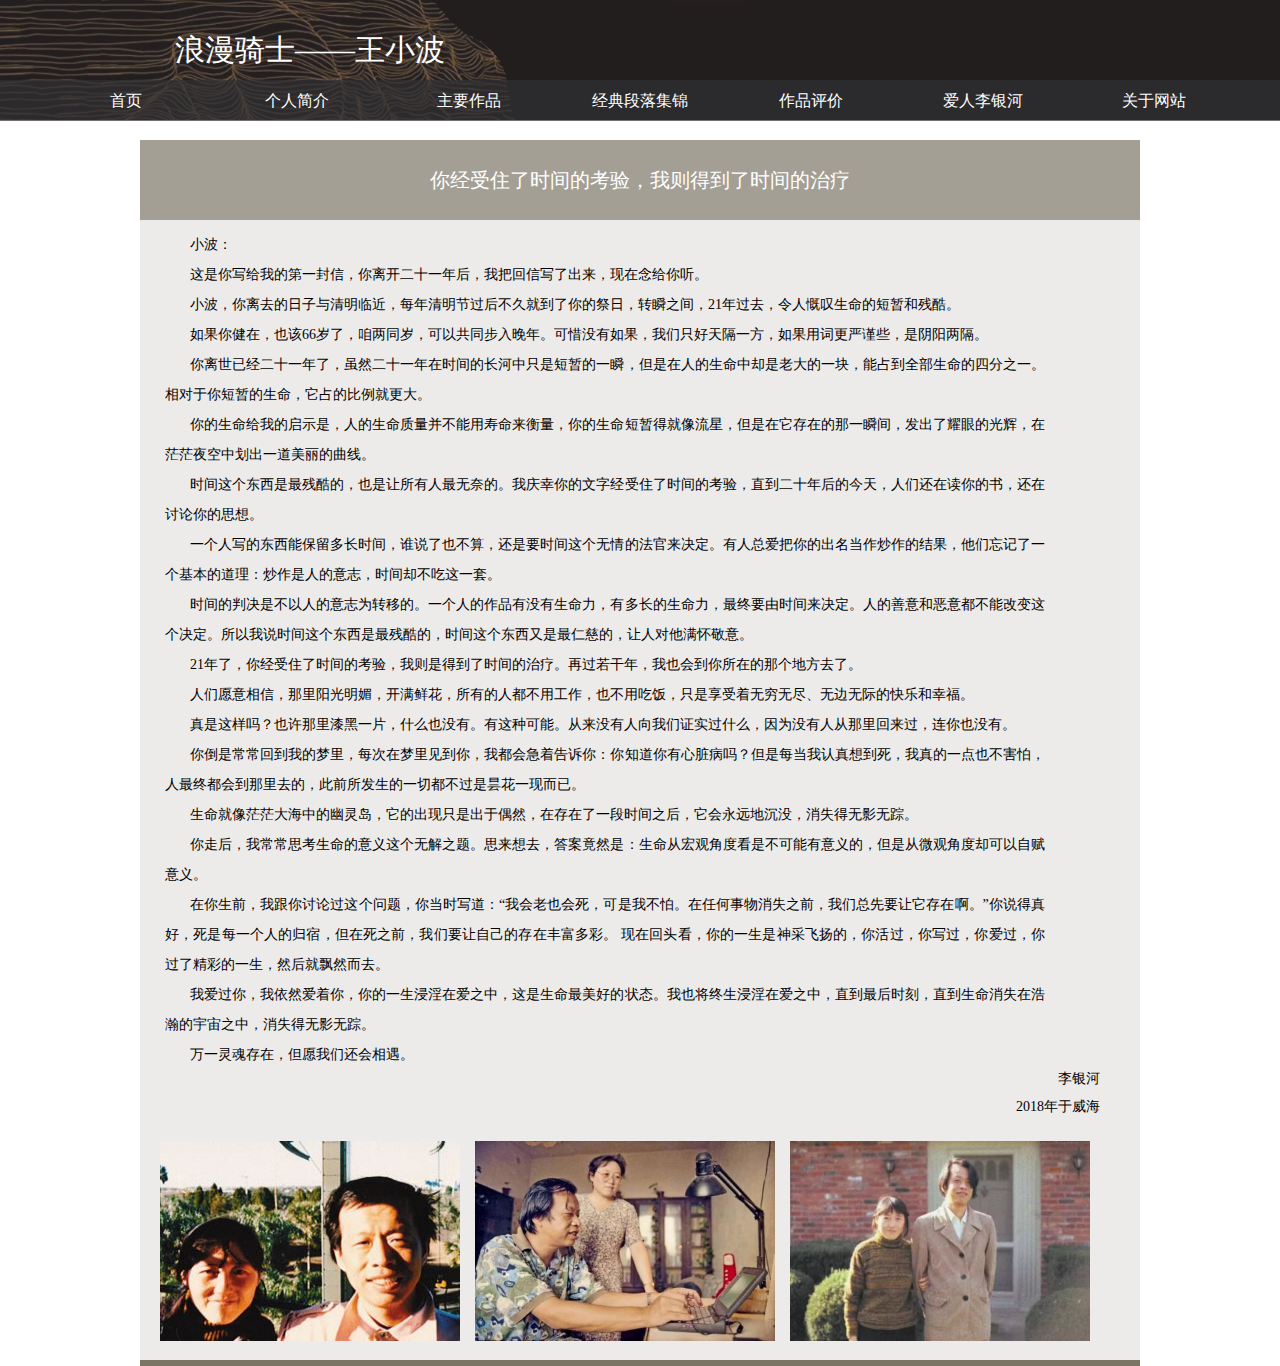
<file: letter.html>
<!DOCTYPE html>
<html lang="en">
<head>
    <meta charset="UTF-8">
    <meta name="viewport" content="width=device-width, initial-scale=1.0">
    <meta http-equiv="X-UA-Compatible" content="ie=edge">
    <title>Document</title>
    <link rel="stylesheet" href="css/letter.css">
</head>
<body>
    <div class="header">
                <div id="hd-con1"><p id="con1-text1">浪漫骑士——王小波</p></div>
                <div id="hd-con2">
                    <div id="ul1-div">
                    <ul class="one">
                                <li><a href="main.html">首页</a></li>
                                <li>
                                    <a href="introduction.html#rwjj">个人简介</a>
                                    <ul class="two">
                                        <li><a href="introduction.html#rwjj">人物经历</a></li>
                                        <li><a href="introduction.html#cztd">创作特点</a></li>
                                        <li><a href="introduction.html#rwpj">人物评价</a></li>
                                    </ul>
                                </li>
                                <li><a href="mainworks.html">主要作品</a></li>
                                <li>
                                    <a href="book1.html">经典段落集锦</a>
                                    <ul class="two">
                                            <li><a href="book1.html">黄金时代</a></li>
                                            <li><a href="book2.html">沉默的大多数</a></li>
                                            <li><a href="book3.html">爱你就像爱生命</a></li>   
                                        </ul>
                                </li>
                                <li>
                                    <a href="page1.html">作品评价</a>
                                    <ul class="two">
                                        <li class="special"><a href="page1.html">诗意与浪漫的结合体 </a></li>
                                        <li><a href="page2.html">颠覆伤痕文学</a></li>
                                        <li><a href="page3.html">此处为你留白</a></li>
                                    </ul>
                                </li>
                                <li>
                                    <a href="letter.html">爱人李银河</a>
                                    <ul class="two">
                                        <li><a href="letter.html">写给王小波-2018</a></li>
                                    </ul>
                                </li>
                                <li><a href="form.html">关于网站</a></li>
                            </ul>   
                        </div>
                </div>
    </div>
    <div class="con-1">
        <div id="header">你经受住了时间的考验，我则得到了时间的治疗</div>
        <div id="text">
            <p>小波：</p>
            <p>这是你写给我的第一封信，你离开二十一年后，我把回信写了出来，现在念给你听。</p>
            <p>小波，你离去的日子与清明临近，每年清明节过后不久就到了你的祭日，转瞬之间，21年过去，令人慨叹生命的短暂和残酷。</p>
            <p>如果你健在，也该66岁了，咱两同岁，可以共同步入晚年。可惜没有如果，我们只好天隔一方，如果用词更严谨些，是阴阳两隔。</p>
            <p>你离世已经二十一年了，虽然二十一年在时间的长河中只是短暂的一瞬，但是在人的生命中却是老大的一块，能占到全部生命的四分之一。相对于你短暂的生命，它占的比例就更大。</p>
            <p>你的生命给我的启示是，人的生命质量并不能用寿命来衡量，你的生命短暂得就像流星，但是在它存在的那一瞬间，发出了耀眼的光辉，在茫茫夜空中划出一道美丽的曲线。</p>
            <p>时间这个东西是最残酷的，也是让所有人最无奈的。我庆幸你的文字经受住了时间的考验，直到二十年后的今天，人们还在读你的书，还在讨论你的思想。</p>
            <p>一个人写的东西能保留多长时间，谁说了也不算，还是要时间这个无情的法官来决定。有人总爱把你的出名当作炒作的结果，他们忘记了一个基本的道理：炒作是人的意志，时间却不吃这一套。</p>
            <p>时间的判决是不以人的意志为转移的。一个人的作品有没有生命力，有多长的生命力，最终要由时间来决定。人的善意和恶意都不能改变这个决定。所以我说时间这个东西是最残酷的，时间这个东西又是最仁慈的，让人对他满怀敬意。</p>
            <p>21年了，你经受住了时间的考验，我则是得到了时间的治疗。再过若干年，我也会到你所在的那个地方去了。</p>
            <p>人们愿意相信，那里阳光明媚，开满鲜花，所有的人都不用工作，也不用吃饭，只是享受着无穷无尽、无边无际的快乐和幸福。</p>
            <p>真是这样吗？也许那里漆黑一片，什么也没有。有这种可能。从来没有人向我们证实过什么，因为没有人从那里回来过，连你也没有。</p>
            <p>你倒是常常回到我的梦里，每次在梦里见到你，我都会急着告诉你：你知道你有心脏病吗？但是每当我认真想到死，我真的一点也不害怕，人最终都会到那里去的，此前所发生的一切都不过是昙花一现而已。</p>
            <p>生命就像茫茫大海中的幽灵岛，它的出现只是出于偶然，在存在了一段时间之后，它会永远地沉没，消失得无影无踪。</p>
            <p>你走后，我常常思考生命的意义这个无解之题。思来想去，答案竟然是：生命从宏观角度看是不可能有意义的，但是从微观角度却可以自赋意义。</p>
            <p>在你生前，我跟你讨论过这个问题，你当时写道：“我会老也会死，可是我不怕。在任何事物消失之前，我们总先要让它存在啊。”你说得真好，死是每一个人的归宿，但在死之前，我们要让自己的存在丰富多彩。
                    现在回头看，你的一生是神采飞扬的，你活过，你写过，你爱过，你过了精彩的一生，然后就飘然而去。</p>
            <p>我爱过你，我依然爱着你，你的一生浸淫在爱之中，这是生命最美好的状态。我也将终生浸淫在爱之中，直到最后时刻，直到生命消失在浩瀚的宇宙之中，消失得无影无踪。</p>
            <p>万一灵魂存在，但愿我们还会相遇。</p>
            <div id="last-1">李银河</div>
            <div id="last-2">2018年于威海</div>
        </div>
        <img id="letter-img1" src="images/letter-img1.jpg">
        <img id="letter-img2" src="images/letter-img2.jpg">
        <img id="letter-img3" src="images/letter-img3.jpg">
    </div>
</body>
</html>
</file>
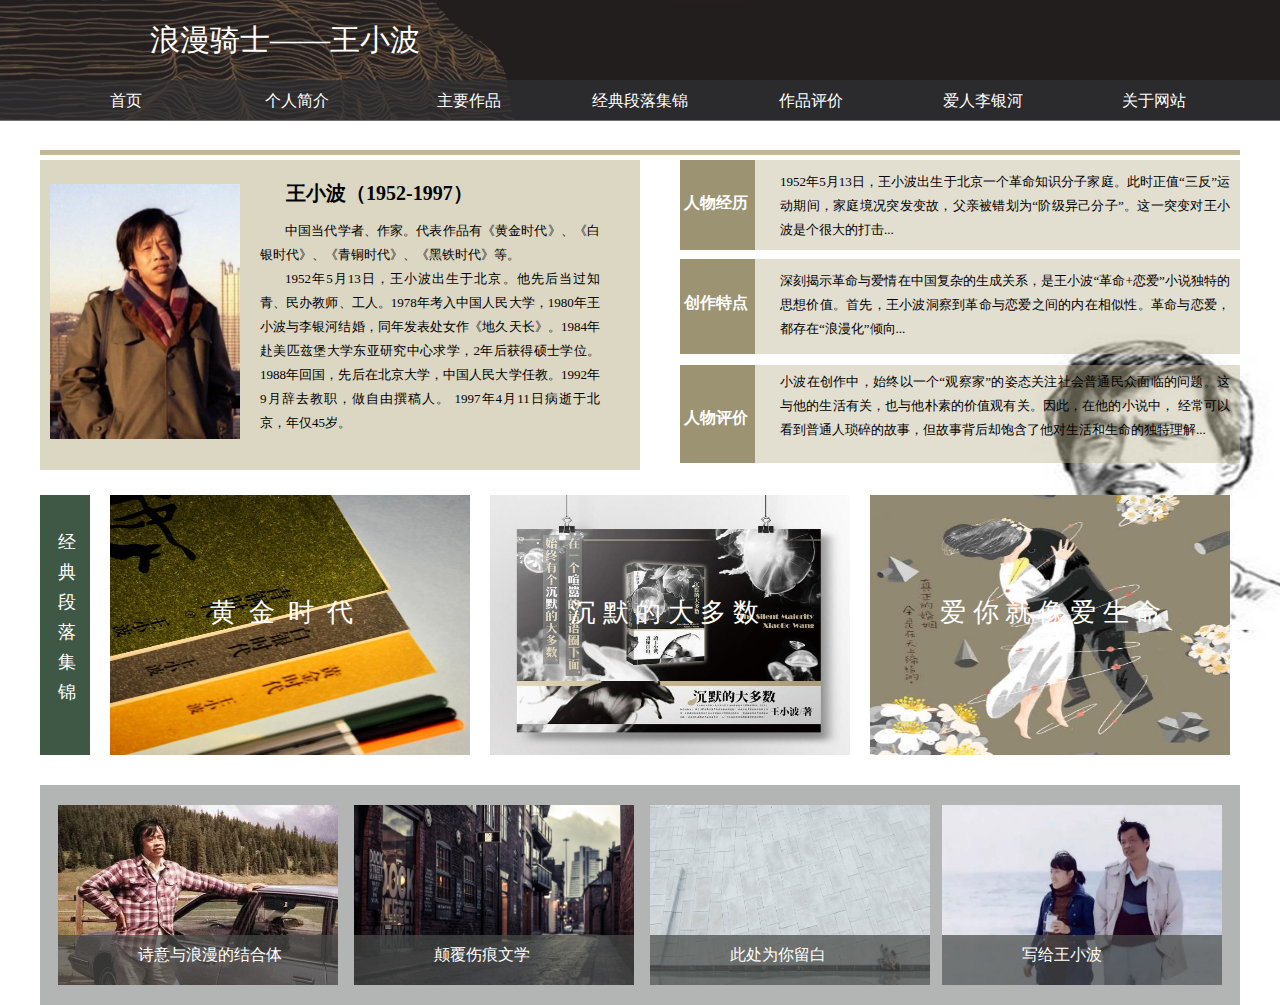
<file: main.html>
<!DOCTYPE html>
<html lang="en">
<head>
    <meta charset="UTF-8">
    <meta name="viewport" content="width=device-width, initial-scale=1.0">
    <meta http-equiv="X-UA-Compatible" content="ie=edge">
    <title>主页</title>
    <link rel="stylesheet" href="css/main.css">
</head>
<body>
    <div class="header">
        <div id="hd-con1"><p id="con1-text1">浪漫骑士——王小波</p></div>
        <div id="hd-con2">
            <div id="ul1-div">
            <ul class="one">
                        <li><a href="main.html">首页</a></li>
                        <li>
                            <a href="introduction.html#rwjj">个人简介</a>
                            <ul class="two">
                                <li><a href="introduction.html#rwjj">人物经历</a></li>
                                <li><a href="introduction.html#cztd">创作特点</a></li>
                                <li><a href="introduction.html#rwpj">人物评价</a></li>
                            </ul>
                        </li>
                        <li><a href="mainworks.html">主要作品</a></li>
                        <li>
                            <a href="book1.html">经典段落集锦</a>
                            <ul class="two">
                                    <li><a href="book1.html">黄金时代</a></li>
                                    <li><a href="book2.html">沉默的大多数</a></li>
                                    <li><a href="book3.html">爱你就像爱生命</a></li>   
                                </ul>
                        </li>
                        <li>
                            <a href="page1.html">作品评价</a>
                            <ul class="two">
                                <li class="special"><a href="page1.html">诗意与浪漫的结合体 </a></li>
                                <li><a href="page2.html">颠覆伤痕文学</a></li>
                                <li><a href="page3.html">此处为你留白</a></li>
                            </ul>
                        </li>
                        <li>
                            <a href="letter.html">爱人李银河</a>
                            <ul class="two">
                                <li><a href="letter.html">写给王小波-2018</a></li>
                            </ul>
                        </li>
                        <li><a href="form.html">关于网站</a></li>
                    </ul>   
                </div>
        </div>
    </div>
    <div class="con-1">
        <div id="con-1-introduction">
            <div ><img id="in-img" src="images/index-img1.jpg"></div>
            <div id="in-title">王小波（1952-1997）</div>
            <div id="in-text">
                <p id="text-1">中国当代学者、作家。代表作品有《黄金时代》、《白银时代》、《青铜时代》、《黑铁时代》等。</p>
                <p id="text-1">1952年5月13日，王小波出生于北京。他先后当过知青、民办教师、工人。1978年考入中国人民大学，1980年王小波与李银河结婚，同年发表处女作《地久天长》。1984年赴美匹兹堡大学东亚研究中心求学，2年后获得硕士学位。1988年回国，先后在北京大学，中国人民大学任教。1992年9月辞去教职，做自由撰稿人。
                1997年4月11日病逝于北京，年仅45岁。</p>
            </div>
        </div>
        <div id="con-1-2">
            <div id="wang-introduce">
              <div id="introduce-1">&nbsp人物经历</div>
              <div id="introduce-2"><a  id="text-2" href="introduction.html#rwjj">1952年5月13日，王小波出生于北京一个革命知识分子家庭。此时正值“三反”运动期间，家庭境况突发变故，父亲被错划为“阶级异己分子”。这一突变对王小波是个很大的打击...</a></div>
            </div>
            <div id="create-feature">
                <div id="feature-1">&nbsp创作特点</div>
                <div id="feature-2"><a  id="text-2" href="introduction.html#cztd">深刻揭示革命与爱情在中国复杂的生成关系，是王小波“革命+恋爱”小说独特的思想价值。首先，王小波洞察到革命与恋爱之间的内在相似性。革命与恋爱，都存在“浪漫化”倾向...</a></div>
            </div>
            <div id="wang-appraise">
                <div id="appraise-1">&nbsp人物评价</div>
                <div id="appraise-2"><a  id="text-2" href="introduction.html#rwpj">小波在创作中，始终以一个“观察家”的姿态关注社会普通民众面临的问题。这与他的生活有关，也与他朴素的价值观有关。因此，在他的小说中， 经常可以看到普通人琐碎的故事，但故事背后却饱含了他对生活和生命的独特理解...</a></div>
            </div>
        </div>
    </div>
    <div class="con-2">
        <div id="con-2-1">
            <div id="title-3">经<br>典<br>段<br>落<br>集<br>锦</div>
        </div>
        <div id="con-2-2">
            <div id="imag-3"><a href="book1.html"><img  id="imag3" src="images/bg3-1.png"></a></div>
            <div id="title-4">黄&nbsp&nbsp金&nbsp&nbsp时&nbsp&nbsp代</div>
        </div>
        <div id="con-2-3">
            <div id="imag-3"><a href="book2.html"><img  id="imag3" src="images/bg3-2.jpg"></a></div>
            <div id="title-5">沉&nbsp默&nbsp的&nbsp大&nbsp多&nbsp数</div>
        </div>
        <div id="con-2-4">
            <div id="imag-3"><a href="book3.html"><img  id="imag5" src="images/bg3-3.jpg"></a></div>
            <div id="title-6">爱&nbsp你&nbsp就&nbsp像&nbsp爱&nbsp生&nbsp命</div>
        </div>
    </div>
    <div class="con-3">
        <div id="con-3-1">
            <div id="con-3-img1"><img id="con3-imag1" src="images/con-3-1.jpg"></div>
            <div id="con-3-title1">
                <div id="title-text"><a id="title-text-a" href="page1.html">诗意与浪漫的结合体</a></div>
            </div>
        </div>
        <div id="con-3-2">
            <div id="con-3-img2"><img id="con3-imag2" src="images/con-3-2.jpg"></div>
            <div id="con-3-title2">
                <div id="title-text"><a id="title-text-a" href="page2.html">颠覆伤痕文学</a></div>
            </div>
        </div>
        <div id="con-3-3">
            <div id="con-3-img3"><img id="con3-imag3" src="images/con-3-3.jpg"></div>
            <div id="con-3-title3">
                <div id="title-text"><a id="title-text-a" href="page3.html">此处为你留白</a></div>
            </div>
        </div>
        <div id="con-3-4">
            <div id="con-3-img4"><img id="con3-imag4" src="images/con-3-4.jpg"></div>
            <div id="con-3-title4">
                <div id="title-text"><a id="title-text-a" href="letter.html">写给王小波</a></div>
            </div>
        </div>
    </div>
</body>
</html>
</file>
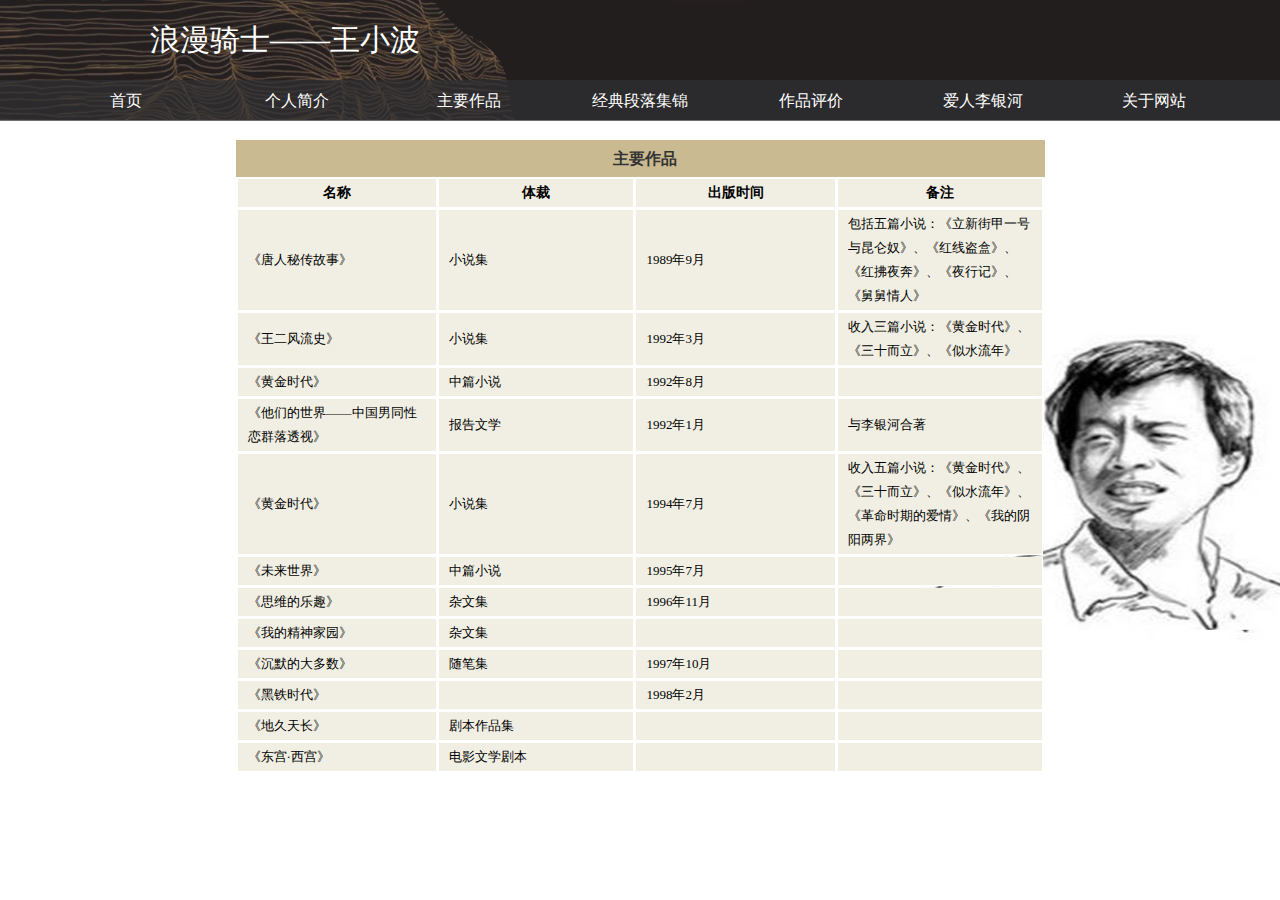
<file: mainworks.html>
<!DOCTYPE html>
<html lang="en">
<head>
    <meta charset="UTF-8">
    <meta name="viewport" content="width=device-width, initial-scale=1.0">
    <meta http-equiv="X-UA-Compatible" content="ie=edge">
    <title>主要作品</title>
    <link rel="stylesheet" href="css/mainworks.css">
</head>
<body>
    <div class="header">
                <div id="hd-con1"><p id="con1-text1">浪漫骑士——王小波</p></div>
                <div id="hd-con2">
                    <div id="ul1-div">
                    <ul class="one">
                                <li><a href="main.html">首页</a></li>
                                <li>
                                    <a href="introduction.html#rwjj">个人简介</a>
                                    <ul class="two">
                                        <li><a href="introduction.html#rwjj">人物经历</a></li>
                                        <li><a href="introduction.html#cztd">创作特点</a></li>
                                        <li><a href="introduction.html#rwpj">人物评价</a></li>
                                    </ul>
                                </li>
                                <li><a href="mainworks.html">主要作品</a></li>
                                <li>
                                    <a href="book1.html">经典段落集锦</a>
                                    <ul class="two">
                                            <li><a href="book1.html">黄金时代</a></li>
                                            <li><a href="book2.html">沉默的大多数</a></li>
                                            <li><a href="book3.html">爱你就像爱生命</a></li>   
                                        </ul>
                                </li>
                                <li>
                                    <a href="page1.html">作品评价</a>
                                    <ul class="two">
                                        <li class="special"><a href="page1.html">诗意与浪漫的结合体 </a></li>
                                        <li><a href="page2.html">颠覆伤痕文学</a></li>
                                        <li><a href="page3.html">此处为你留白</a></li>
                                    </ul>
                                </li>
                                <li>
                                    <a href="letter.html">爱人李银河</a>
                                    <ul class="two">
                                        <li><a href="letter.html">写给王小波-2018</a></li>
                                    </ul>
                                </li>
                                <li><a href="form.html">关于网站</a></li>
                            </ul>   
                        </div>
                </div>
    </div>
    <div class="con-1">
        <table id="workstable">
        <caption>主要作品</caption>
        <tr>
            <td id="td-title">名称</td>
            <td id="td-title">体裁</td>
            <td id="td-title">出版时间</td>
            <td id="td-title">备注</td>
        </tr>
        <tr>
            <td>《唐人秘传故事》</td>
            <td>小说集</td>
            <td>1989年9月</td>
            <td>包括五篇小说：《立新街甲一号与昆仑奴》、《红线盗盒》、《红拂夜奔》、《夜行记》、《舅舅情人》</td>
        </tr>
        <tr>
            <td>《王二风流史》</td>
            <td>小说集</td>
            <td>1992年3月</td>
            <td>收入三篇小说：《黄金时代》、《三十而立》、《似水流年》</td>
        </tr>
        <tr>
            <td>《黄金时代》		</td>
            <td>中篇小说</td>
            <td>1992年8月</td>
            <td></td>
        </tr>
        <tr>
            <td>《他们的世界——中国男同性恋群落透视》</td>
            <td>报告文学</td>
            <td>1992年1月</td>
            <td>与李银河合著</td>
        </tr>
        <tr>
            <td>《黄金时代》</td>
            <td>小说集</td>
            <td>1994年7月</td>
            <td>收入五篇小说：《黄金时代》、《三十而立》、《似水流年》、《革命时期的爱情》、《我的阴阳两界》</td>
        </tr>
        <tr>
            <td>《未来世界》</td>
            <td>中篇小说</td>
            <td>1995年7月</td>
            <td></td>
        </tr>
        <tr>
            <td>《思维的乐趣》</td>
            <td>杂文集</td>
            <td>1996年11月</td>
            <td></td>
        </tr>
        <tr>
            <td>《我的精神家园》</td>
            <td>杂文集</td>
            <td></td>
            <td></td>
        </tr>
        <tr>
            <td>《沉默的大多数》		</td>
            <td>随笔集</td>
            <td>1997年10月</td>
            <td></td>
        </tr>
        <tr>
            <td>《黑铁时代》</td>
            <td></td>
            <td>1998年2月</td>
            <td></td>
        </tr>
        <tr>
            <td>《地久天长》	</td>
            <td>剧本作品集</td>
            <td></td>
            <td></td>
        </tr>
        <tr>
            <td>《东宫·西宫》	</td>
            <td>电影文学剧本</td>
            <td></td>
            <td></td>
        </tr>
        </table>
    </div>
</body>
</html>
</file>
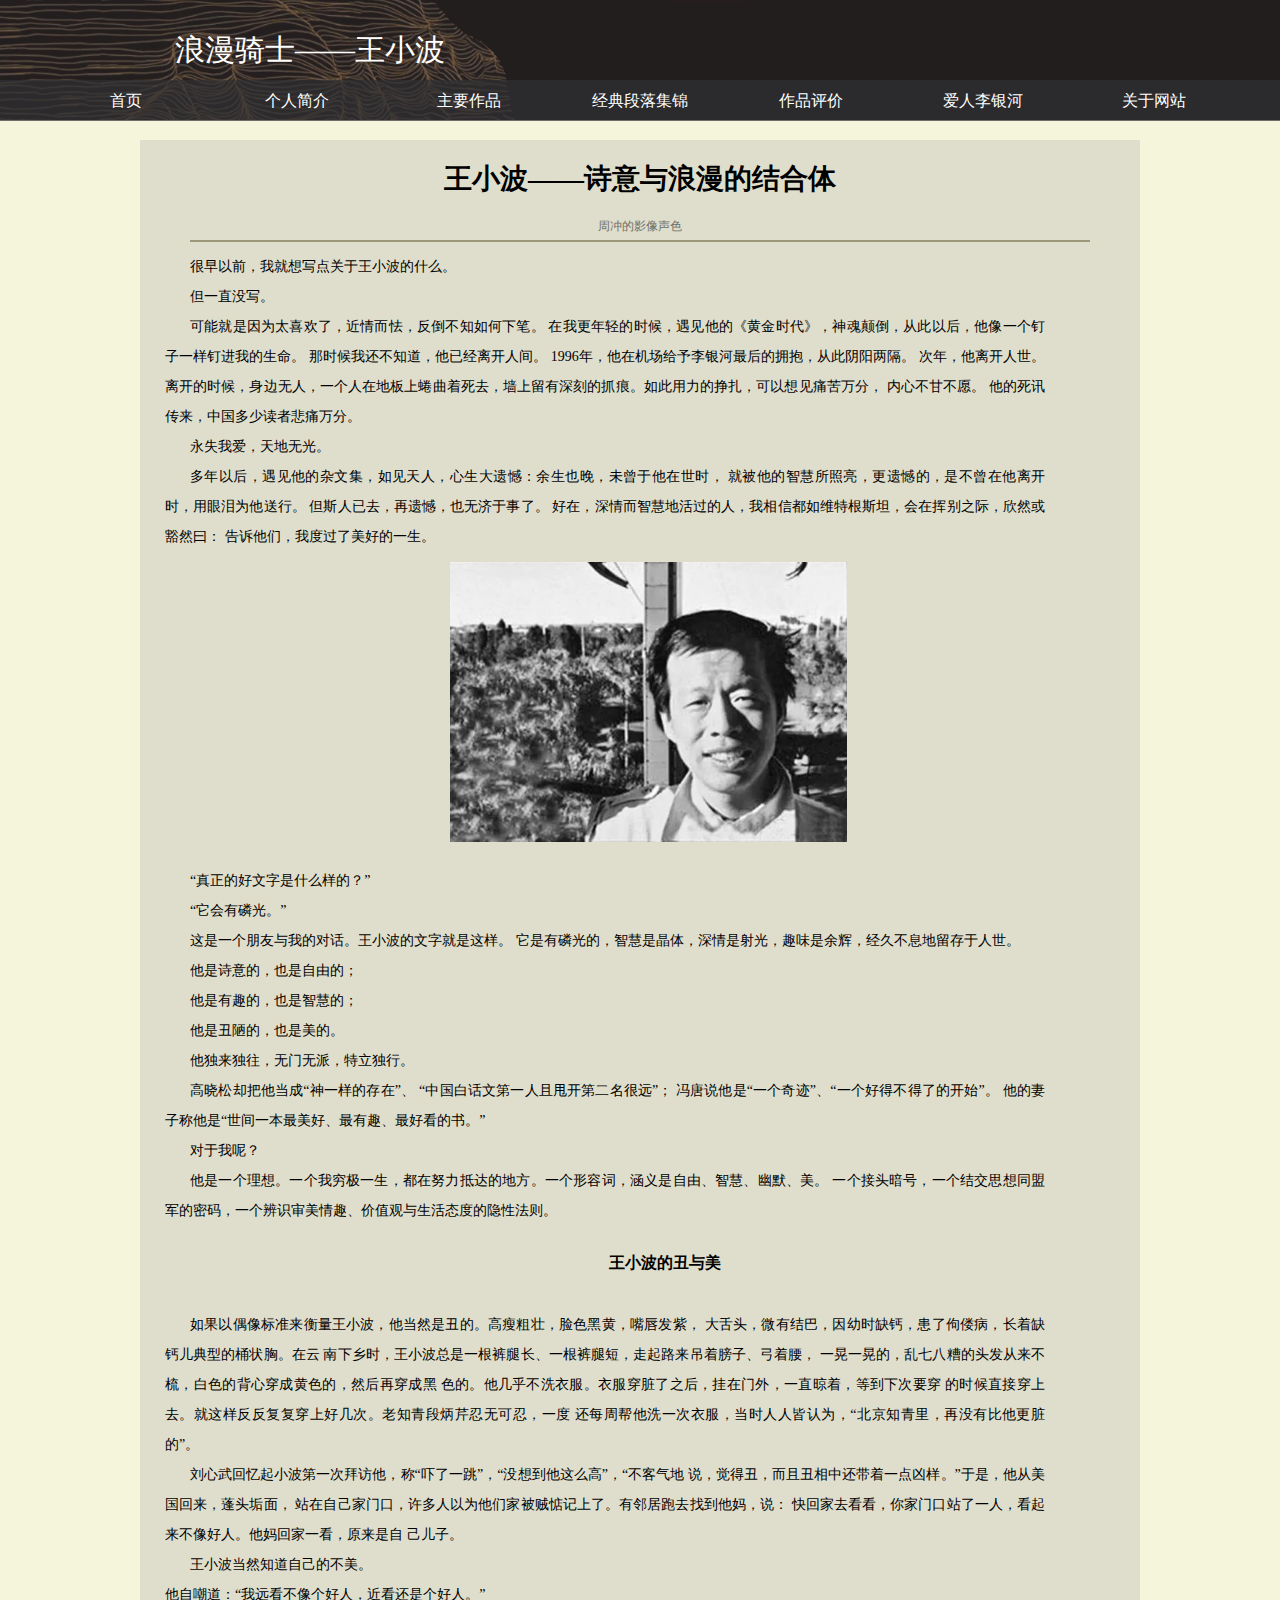
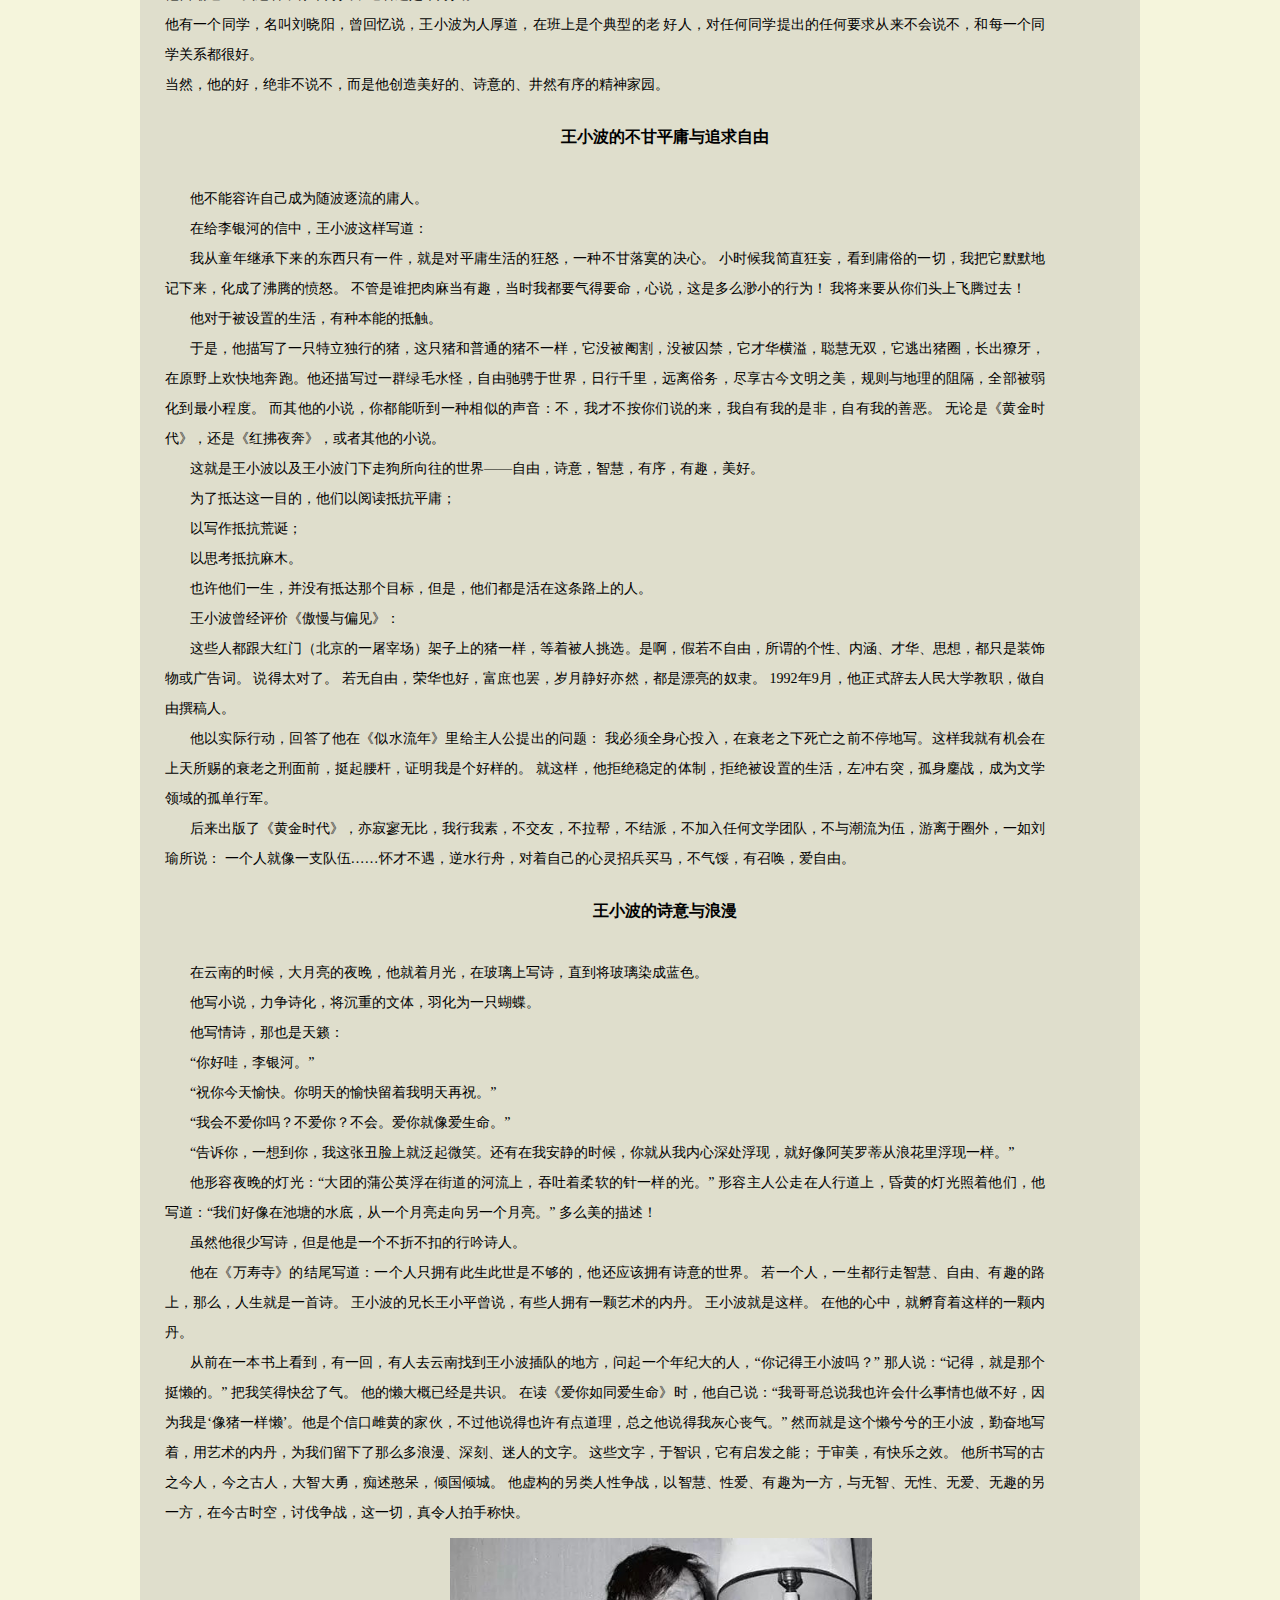
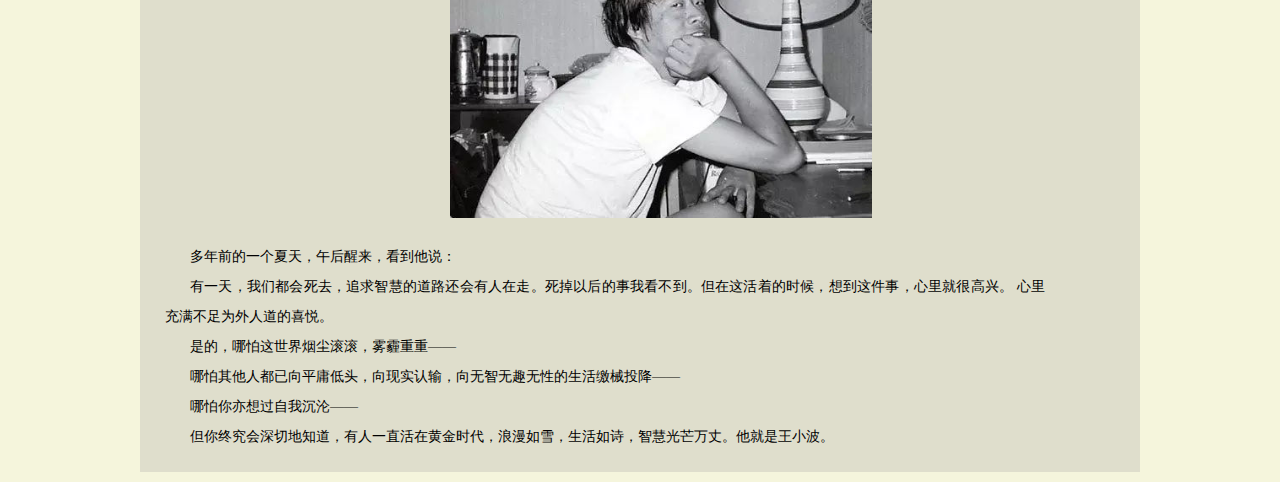
<file: page1.html>
<!DOCTYPE html>
<html lang="en">
<head>
    <meta charset="UTF-8">
    <meta name="viewport" content="width=device-width, initial-scale=1.0">
    <meta http-equiv="X-UA-Compatible" content="ie=edge">
    <title>Document</title>
    <link rel="stylesheet" href="css/page.css">
</head>
<body>
    <div class="header">
                <div id="hd-con1"><p id="con1-text1">浪漫骑士——王小波</p></div>
                <div id="hd-con2">
                    <div id="ul1-div">
                    <ul class="one">
                                <li><a href="main.html">首页</a></li>
                                <li>
                                    <a href="introduction.html#rwjj">个人简介</a>
                                    <ul class="two">
                                        <li><a href="introduction.html#rwjj">人物经历</a></li>
                                        <li><a href="introduction.html#cztd">创作特点</a></li>
                                        <li><a href="introduction.html#rwpj">人物评价</a></li>
                                    </ul>
                                </li>
                                <li><a href="mainworks.html">主要作品</a></li>
                                <li>
                                    <a href="book1.html">经典段落集锦</a>
                                    <ul class="two">
                                            <li><a href="book1.html">黄金时代</a></li>
                                            <li><a href="book2.html">沉默的大多数</a></li>
                                            <li><a href="book3.html">爱你就像爱生命</a></li>   
                                        </ul>
                                </li>
                                <li>
                                    <a href="page1.html">作品评价</a>
                                    <ul class="two">
                                        <li class="special"><a href="page1.html">诗意与浪漫的结合体 </a></li>
                                        <li><a href="page2.html">颠覆伤痕文学</a></li>
                                        <li><a href="page3.html">此处为你留白</a></li>
                                    </ul>
                                </li>
                                <li>
                                    <a href="letter.html">爱人李银河</a>
                                    <ul class="two">
                                        <li><a href="letter.html">写给王小波-2018</a></li>
                                    </ul>
                                </li>
                                <li><a href="form.html">关于网站</a></li>
                            </ul>   
                        </div>
                </div>
    </div>
    <div class="text">
        <div id="title">
            <div id="title-text">王小波——诗意与浪漫的结合体</div>
            <div id="author">周冲的影像声色</div>
        </div>
        <div id="main-body">
            <p>
                很早以前，我就想写点关于王小波的什么。
            </p>
            <p>但一直没写。</p>
            <p>
                可能就是因为太喜欢了，近情而怯，反倒不知如何下笔。
                在我更年轻的时候，遇见他的《黄金时代》，神魂颠倒，从此以后，他像一个钉子一样钉进我的生命。
                那时候我还不知道，他已经离开人间。
                1996年，他在机场给予李银河最后的拥抱，从此阴阳两隔。
                次年，他离开人世。
                离开的时候，身边无人，一个人在地板上蜷曲着死去，墙上留有深刻的抓痕。如此用力的挣扎，可以想见痛苦万分，
                内心不甘不愿。
                他的死讯传来，中国多少读者悲痛万分。
            </p>
            <p>
                永失我爱，天地无光。
            </p>
            <p>
                多年以后，遇见他的杂文集，如见天人，心生大遗憾：余生也晚，未曾于他在世时，
                就被他的智慧所照亮，更遗憾的，是不曾在他离开时，用眼泪为他送行。
                但斯人已去，再遗憾，也无济于事了。
                好在，深情而智慧地活过的人，我相信都如维特根斯坦，会在挥别之际，欣然或豁然曰：
                告诉他们，我度过了美好的一生。
            </p>
            <img  id="page-img" src="images/page1-img1.jpg">
            <p>&nbsp</p>
            <p>“真正的好文字是什么样的？”</p>
            <p>“它会有磷光。”</p>
            <p>
                这是一个朋友与我的对话。王小波的文字就是这样。
                它是有磷光的，智慧是晶体，深情是射光，趣味是余辉，经久不息地留存于人世。
            </p>
            <p>他是诗意的，也是自由的；</p>
            <p>他是有趣的，也是智慧的；</p>
            <p>他是丑陋的，也是美的。</p>
            <p>他独来独往，无门无派，特立独行。</p>
            <p>
                高晓松却把他当成“神一样的存在”、 “中国白话文第一人且甩开第二名很远”；
                冯唐说他是“一个奇迹”、“一个好得不得了的开始”。
                他的妻子称他是“世间一本最美好、最有趣、最好看的书。”
            </p>
            <p>对于我呢？</p>
            <p>他是一个理想。一个我穷极一生，都在努力抵达的地方。一个形容词，涵义是自由、智慧、幽默、美。
                一个接头暗号，一个结交思想同盟军的密码，一个辨识审美情趣、价值观与生活态度的隐性法则。</p>
            </p>
            <p>&nbsp</p>
            <div id="text-title">王小波的丑与美</div>
            <p>&nbsp</p>
            <p>
                    如果以偶像标准来衡量王小波，他当然是丑的。高瘦粗壮，脸色黑黄，嘴唇发紫，
                    大舌头，微有结巴，因幼时缺钙，患了佝偻病，长着缺钙儿典型的桶状胸。在云
                    南下乡时，王小波总是一根裤腿长、一根裤腿短，走起路来吊着膀子、弓着腰，
                    一晃一晃的，乱七八糟的头发从来不梳，白色的背心穿成黄色的，然后再穿成黑
                    色的。他几乎不洗衣服。衣服穿脏了之后，挂在门外，一直晾着，等到下次要穿
                    的时候直接穿上去。就这样反反复复穿上好几次。老知青段炳芹忍无可忍，一度
                    还每周帮他洗一次衣服，当时人人皆认为，“北京知青里，再没有比他更脏的”。
            </p>
            <p>
                    刘心武回忆起小波第一次拜访他，称“吓了一跳”，“没想到他这么高”，“不客气地
                    说，觉得丑，而且丑相中还带着一点凶样。”于是，他从美国回来，蓬头垢面，
                    站在自己家门口，许多人以为他们家被贼惦记上了。有邻居跑去找到他妈，说：
                    快回家去看看，你家门口站了一人，看起来不像好人。他妈回家一看，原来是自
                    己儿子。
            </p>
            <P>
                    王小波当然知道自己的不美。<br>
                    他自嘲道：“我远看不像个好人，近看还是个好人。”<br>
                    他有一个同学，名叫刘晓阳，曾回忆说，王小波为人厚道，在班上是个典型的老
                    好人，对任何同学提出的任何要求从来不会说不，和每一个同学关系都很好。<br>
                    当然，他的好，绝非不说不，而是他创造美好的、诗意的、井然有序的精神家园。
            </P>
            <p>&nbsp</p>
            <div id="text-title">王小波的不甘平庸与追求自由</div>
            <p>&nbsp</p>
            <p>他不能容许自己成为随波逐流的庸人。</p>
            <p>在给李银河的信中，王小波这样写道：</p>
                  <p> 我从童年继承下来的东西只有一件，就是对平庸生活的狂怒，一种不甘落寞的决心。
                    小时候我简直狂妄，看到庸俗的一切，我把它默默地记下来，化成了沸腾的愤怒。
                    不管是谁把肉麻当有趣，当时我都要气得要命，心说，这是多么渺小的行为！
                    我将来要从你们头上飞腾过去！</p>
                    <p>他对于被设置的生活，有种本能的抵触。</p>
            <p>于是，他描写了一只特立独行的猪，这只猪和普通的猪不一样，它没被阉割，没被囚禁，它才华横溢，聪慧无双，它逃出猪圈，长出獠牙，在原野上欢快地奔跑。他还描写过一群绿毛水怪，自由驰骋于世界，日行千里，远离俗务，尽享古今文明之美，规则与地理的阻隔，全部被弱化到最小程度。
                    而其他的小说，你都能听到一种相似的声音：不，我才不按你们说的来，我自有我的是非，自有我的善恶。
                    无论是《黄金时代》，还是《红拂夜奔》，或者其他的小说。</p>
            <p>这就是王小波以及王小波门下走狗所向往的世界——自由，诗意，智慧，有序，有趣，美好。</p>
             <P>为了抵达这一目的，他们以阅读抵抗平庸；</P>    
             <p>以写作抵抗荒诞；</p>
             <p>以思考抵抗麻木。</p>
             <p>也许他们一生，并没有抵达那个目标，但是，他们都是活在这条路上的人。</p>
            <p>王小波曾经评价《傲慢与偏见》：</p>
            <P>这些人都跟大红门（北京的一屠宰场）架子上的猪一样，等着被人挑选。是啊，假若不自由，所谓的个性、内涵、才华、思想，都只是装饰物或广告词。
                    说得太对了。
                    若无自由，荣华也好，富庶也罢，岁月静好亦然，都是漂亮的奴隶。
                    1992年9月，他正式辞去人民大学教职，做自由撰稿人。</p>
            <p>他以实际行动，回答了他在《似水流年》里给主人公提出的问题：
                    我必须全身心投入，在衰老之下死亡之前不停地写。这样我就有机会在上天所赐的衰老之刑面前，挺起腰杆，证明我是个好样的。
                    就这样，他拒绝稳定的体制，拒绝被设置的生活，左冲右突，孤身鏖战，成为文学领域的孤单行军。</p>
            <p>后来出版了《黄金时代》，亦寂寥无比，我行我素，不交友，不拉帮，不结派，不加入任何文学团队，不与潮流为伍，游离于圈外，一如刘瑜所说：
                一个人就像一支队伍……怀才不遇，逆水行舟，对着自己的心灵招兵买马，不气馁，有召唤，爱自由。</p>
            <p>&nbsp</p>
            <div id="text-title">王小波的诗意与浪漫</div>
            <p>&nbsp</p>
                <p>在云南的时候，大月亮的夜晚，他就着月光，在玻璃上写诗，直到将玻璃染成蓝色。</p>
                <p>他写小说，力争诗化，将沉重的文体，羽化为一只蝴蝶。</p>
                <p>他写情诗，那也是天籁：</p>
                <p> “你好哇，李银河。”</p>
                <p> “祝你今天愉快。你明天的愉快留着我明天再祝。”</p>
                <p>“我会不爱你吗？不爱你？不会。爱你就像爱生命。”</p>
                 <p> “告诉你，一想到你，我这张丑脸上就泛起微笑。还有在我安静的时候，你就从我内心深处浮现，就好像阿芙罗蒂从浪花里浮现一样。”</p>       
                <p>他形容夜晚的灯光：“大团的蒲公英浮在街道的河流上，吞吐着柔软的针一样的光。”
                        形容主人公走在人行道上，昏黄的灯光照着他们，他写道：“我们好像在池塘的水底，从一个月亮走向另一个月亮。”
                        多么美的描述！</p>
            <p>虽然他很少写诗，但是他是一个不折不扣的行吟诗人。</p>
            <P>他在《万寿寺》的结尾写道：一个人只拥有此生此世是不够的，他还应该拥有诗意的世界。
                    若一个人，一生都行走智慧、自由、有趣的路上，那么，人生就是一首诗。
                    王小波的兄长王小平曾说，有些人拥有一颗艺术的内丹。
                    王小波就是这样。
                    在他的心中，就孵育着这样的一颗内丹。</p>
            <p>从前在一本书上看到，有一回，有人去云南找到王小波插队的地方，问起一个年纪大的人，“你记得王小波吗？”
                    那人说：“记得，就是那个挺懒的。”
                    把我笑得快岔了气。
                    他的懒大概已经是共识。
                    在读《爱你如同爱生命》时，他自己说：“我哥哥总说我也许会什么事情也做不好，因为我是‘像猪一样懒’。他是个信口雌黄的家伙，不过他说得也许有点道理，总之他说得我灰心丧气。”
                    然而就是这个懒兮兮的王小波，勤奋地写着，用艺术的内丹，为我们留下了那么多浪漫、深刻、迷人的文字。
                    这些文字，于智识，它有启发之能；
                    于审美，有快乐之效。
                    他所书写的古之今人，今之古人，大智大勇，痴述憨呆，倾国倾城。
                    他虚构的另类人性争战，以智慧、性爱、有趣为一方，与无智、无性、无爱、无趣的另一方，在今古时空，讨伐争战，这一切，真令人拍手称快。</p>
                    
                    <img  id="page-img"  src="images/page1-img2.jpg">
                    <p>&nbsp</p>
                    <p>多年前的一个夏天，午后醒来，看到他说：</p>
                    <p>有一天，我们都会死去，追求智慧的道路还会有人在走。死掉以后的事我看不到。但在这活着的时候，想到这件事，心里就很高兴。
                            心里充满不足为外人道的喜悦。</p>
                    <p>是的，哪怕这世界烟尘滚滚，雾霾重重——</p>
                    <p>哪怕其他人都已向平庸低头，向现实认输，向无智无趣无性的生活缴械投降——</p>
                    <p>哪怕你亦想过自我沉沦——</p>
                    <p>但你终究会深切地知道，有人一直活在黄金时代，浪漫如雪，生活如诗，智慧光芒万丈。他就是王小波。</p>
                    <p>&nbsp</p>
                </div>
    </div>
</body>
</html>
</file>
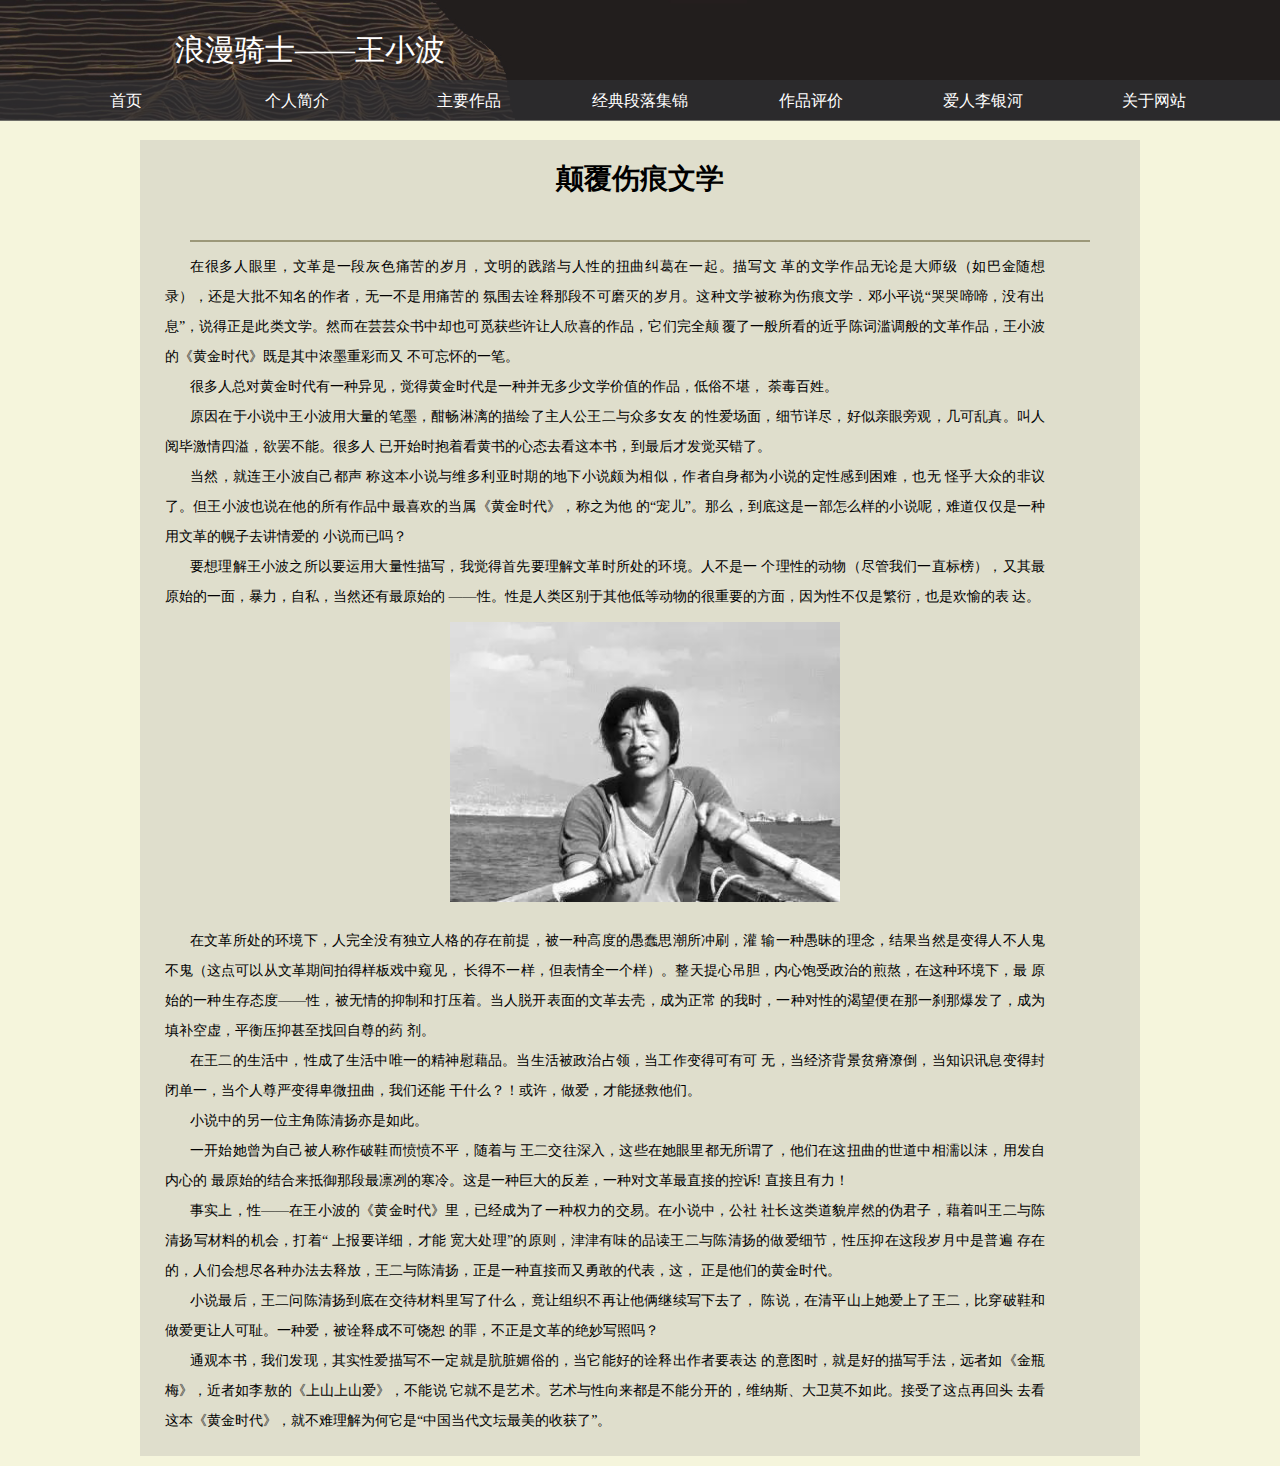
<file: page2.html>
<!DOCTYPE html>
<html lang="en">
<head>
    <meta charset="UTF-8">
    <meta name="viewport" content="width=device-width, initial-scale=1.0">
    <meta http-equiv="X-UA-Compatible" content="ie=edge">
    <title>Document</title>
    <link rel="stylesheet" href="css/page.css">
</head>
<body>
    <div class="header">
                <div id="hd-con1"><p id="con1-text1">浪漫骑士——王小波</p></div>
                <div id="hd-con2">
                    <div id="ul1-div">
                    <ul class="one">
                                <li><a href="main.html">首页</a></li>
                                <li>
                                    <a href="introduction.html#rwjj">个人简介</a>
                                    <ul class="two">
                                        <li><a href="introduction.html#rwjj">人物经历</a></li>
                                        <li><a href="introduction.html#cztd">创作特点</a></li>
                                        <li><a href="introduction.html#rwpj">人物评价</a></li>
                                    </ul>
                                </li>
                                <li><a href="mainworks.html">主要作品</a></li>
                                <li>
                                    <a href="book1.html">经典段落集锦</a>
                                    <ul class="two">
                                            <li><a href="book1.html">黄金时代</a></li>
                                            <li><a href="book2.html">沉默的大多数</a></li>
                                            <li><a href="book3.html">爱你就像爱生命</a></li>   
                                        </ul>
                                </li>
                                <li>
                                    <a href="page1.html">作品评价</a>
                                    <ul class="two">
                                        <li class="special"><a href="page1.html">诗意与浪漫的结合体 </a></li>
                                        <li><a href="page2.html">颠覆伤痕文学</a></li>
                                        <li><a href="page3.html">此处为你留白</a></li>
                                    </ul>
                                </li>
                                <li>
                                    <a href="letter.html">爱人李银河</a>
                                    <ul class="two">
                                        <li><a href="letter.html">写给王小波-2018</a></li>
                                    </ul>
                                </li>
                                <li><a href="form.html">关于网站</a></li>
                            </ul>   
                        </div>
                </div>
    </div>
    <div class="text">
        <div id="title">
            <div id="title-text">颠覆伤痕文学</div>
        </div>
        <div id="main-body">
             <p>在很多人眼里，文革是一段灰色痛苦的岁月，文明的践踏与人性的扭曲纠葛在一起。描写文
                    革的文学作品无论是大师级（如巴金随想录），还是大批不知名的作者，无一不是用痛苦的
                    氛围去诠释那段不可磨灭的岁月。这种文学被称为伤痕文学．邓小平说“哭哭啼啼，没有出
                    息”，说得正是此类文学。然而在芸芸众书中却也可觅获些许让人欣喜的作品，它们完全颠
                    覆了一般所看的近乎陈词滥调般的文革作品，王小波的《黄金时代》既是其中浓墨重彩而又
                    不可忘怀的一笔。</p>
             <p>很多人总对黄金时代有一种异见，觉得黄金时代是一种并无多少文学价值的作品，低俗不堪，
                    荼毒百姓。</p>
                <p>原因在于小说中王小波用大量的笔墨，酣畅淋漓的描绘了主人公王二与众多女友
                    的性爱场面，细节详尽，好似亲眼旁观，几可乱真。叫人阅毕激情四溢，欲罢不能。很多人
                    已开始时抱着看黄书的心态去看这本书，到最后才发觉买错了。</P>
                <P>当然，就连王小波自己都声
                    称这本小说与维多利亚时期的地下小说颇为相似，作者自身都为小说的定性感到困难，也无
                    怪乎大众的非议了。但王小波也说在他的所有作品中最喜欢的当属《黄金时代》，称之为他
                    的“宠儿”。那么，到底这是一部怎么样的小说呢，难道仅仅是一种用文革的幌子去讲情爱的
                    小说而已吗？</p>
             <p>要想理解王小波之所以要运用大量性描写，我觉得首先要理解文革时所处的环境。人不是一
                    个理性的动物（尽管我们一直标榜），又其最原始的一面，暴力，自私，当然还有最原始的
                    ——性。性是人类区别于其他低等动物的很重要的方面，因为性不仅是繁衍，也是欢愉的表
                    达。
                    </p>
                    <img  id="page-img" src="images/page2-img1.jpg">
                    <p>&nbsp</p>
             <p>在文革所处的环境下，人完全没有独立人格的存在前提，被一种高度的愚蠢思潮所冲刷，灌
                   输一种愚昧的理念，结果当然是变得人不人鬼不鬼（这点可以从文革期间拍得样板戏中窥见，
                    长得不一样，但表情全一个样）。整天提心吊胆，内心饱受政治的煎熬，在这种环境下，最
                    原始的一种生存态度——性，被无情的抑制和打压着。当人脱开表面的文革去壳，成为正常
                    的我时，一种对性的渴望便在那一刹那爆发了，成为填补空虚，平衡压抑甚至找回自尊的药
                    剂。</p>
             <p>在王二的生活中，性成了生活中唯一的精神慰藉品。当生活被政治占领，当工作变得可有可
                    无，当经济背景贫瘠潦倒，当知识讯息变得封闭单一，当个人尊严变得卑微扭曲，我们还能
                    干什么？！或许，做爱，才能拯救他们。</p>
             <p>小说中的另一位主角陈清扬亦是如此。</P>
                <P>一开始她曾为自己被人称作破鞋而愤愤不平，随着与
                    王二交往深入，这些在她眼里都无所谓了，他们在这扭曲的世道中相濡以沫，用发自内心的
                    最原始的结合来抵御那段最凛冽的寒冷。这是一种巨大的反差，一种对文革最直接的控诉!
                    直接且有力！</p>
             <p>事实上，性——在王小波的《黄金时代》里，已经成为了一种权力的交易。在小说中，公社
                    社长这类道貌岸然的伪君子，藉着叫王二与陈清扬写材料的机会，打着“ 上报要详细，才能
                    宽大处理”的原则，津津有味的品读王二与陈清扬的做爱细节，性压抑在这段岁月中是普遍
                    存在的，人们会想尽各种办法去释放，王二与陈清扬，正是一种直接而又勇敢的代表，这，
                    正是他们的黄金时代。</p>
             <p>小说最后，王二问陈清扬到底在交待材料里写了什么，竟让组织不再让他俩继续写下去了，
                    陈说，在清平山上她爱上了王二，比穿破鞋和做爱更让人可耻。一种爱，被诠释成不可饶恕
                    的罪，不正是文革的绝妙写照吗？</p>
             <p>通观本书，我们发现，其实性爱描写不一定就是肮脏媚俗的，当它能好的诠释出作者要表达
                    的意图时，就是好的描写手法，远者如《金瓶梅》，近者如李敖的《上山上山爱》，不能说
                    它就不是艺术。艺术与性向来都是不能分开的，维纳斯、大卫莫不如此。接受了这点再回头
                    去看这本《黄金时代》，就不难理解为何它是“中国当代文坛最美的收获了”。</p>  
                    <p>&nbsp</p>
                </div>
    </div>
</body>
</html>
</file>
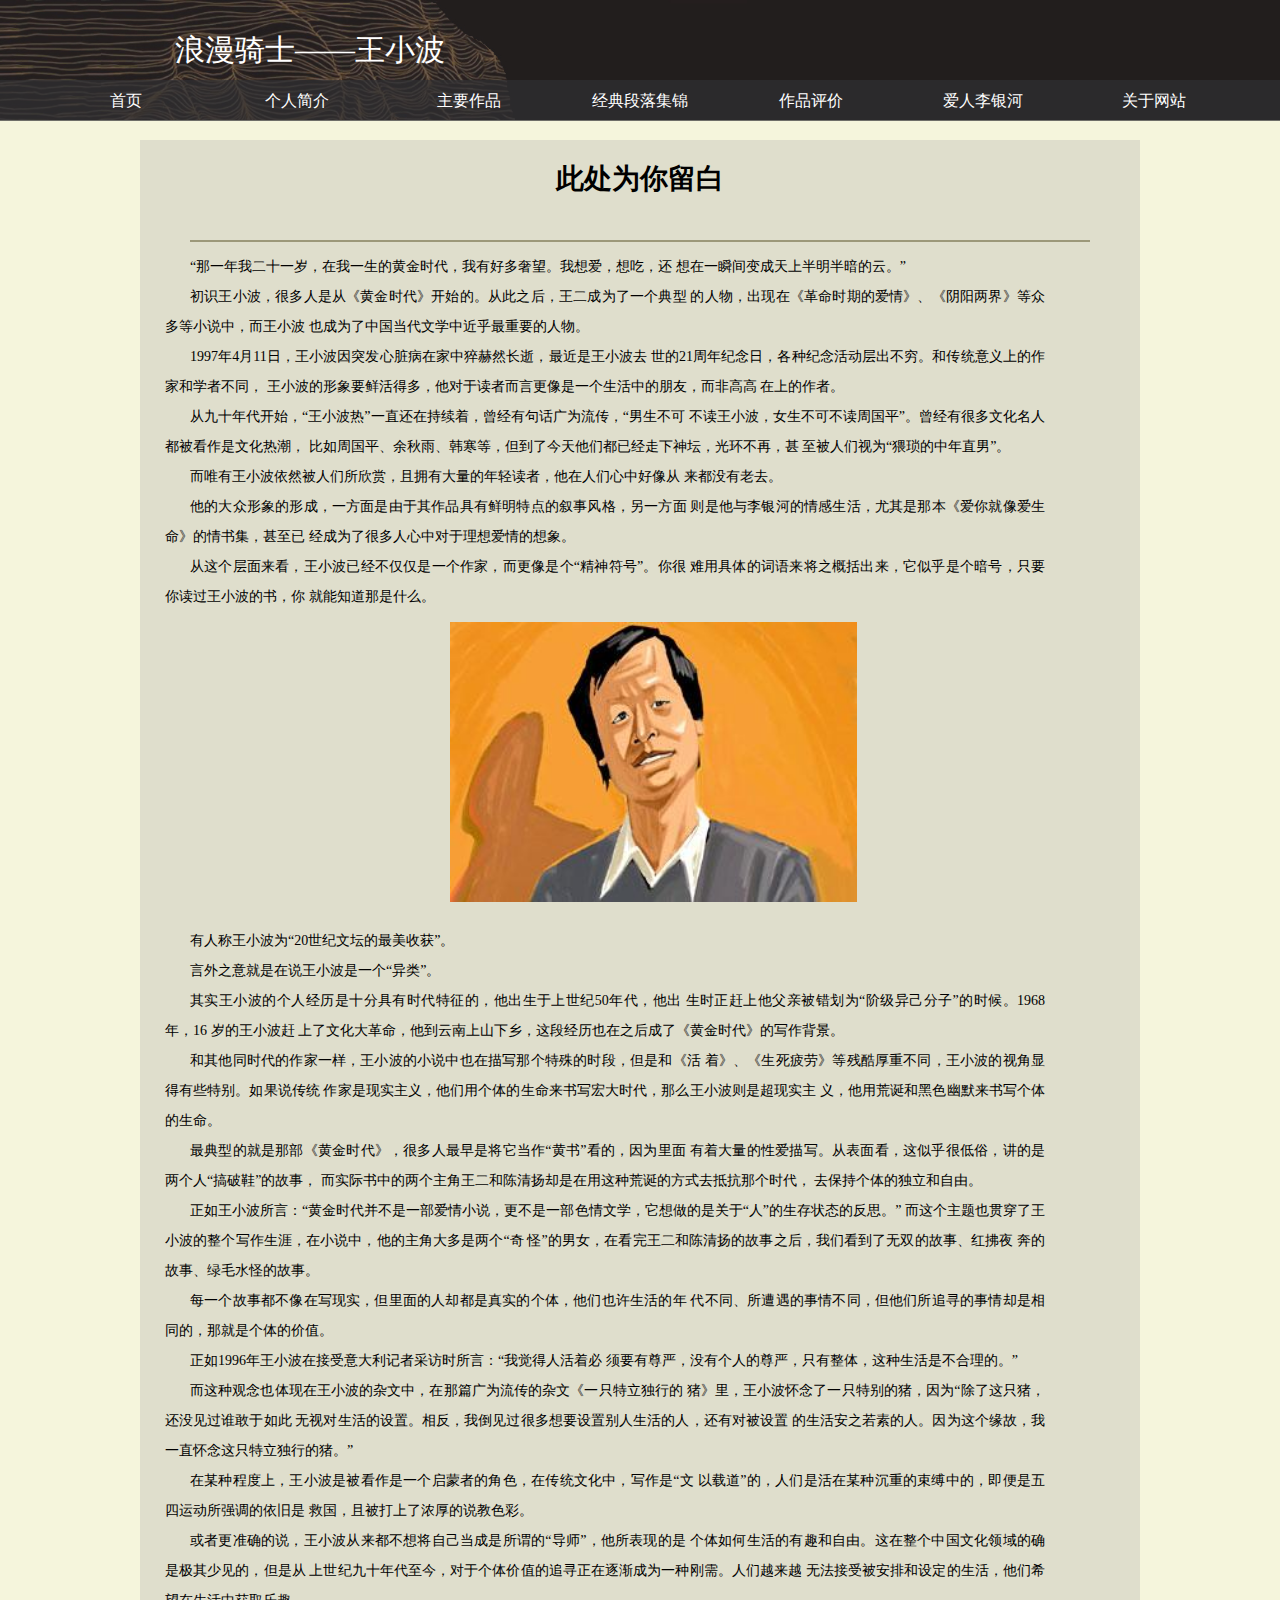
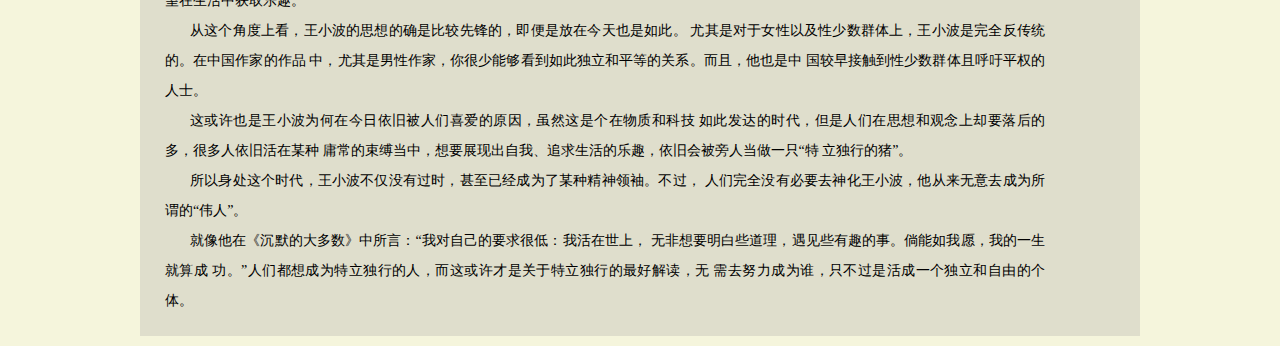
<file: page3.html>
<!DOCTYPE html>
<html lang="en">
<head>
    <meta charset="UTF-8">
    <meta name="viewport" content="width=device-width, initial-scale=1.0">
    <meta http-equiv="X-UA-Compatible" content="ie=edge">
    <title>Document</title>
    <link rel="stylesheet" href="css/page.css">
</head>
<body>
       <div class="header">
                            <div id="hd-con1"><p id="con1-text1">浪漫骑士——王小波</p></div>
                            <div id="hd-con2">
                                <div id="ul1-div">
                                <ul class="one">
                                            <li><a href="main.html">首页</a></li>
                                            <li>
                                                <a href="introduction.html#rwjj">个人简介</a>
                                                <ul class="two">
                                                    <li><a href="introduction.html#rwjj">人物经历</a></li>
                                                    <li><a href="introduction.html#cztd">创作特点</a></li>
                                                    <li><a href="introduction.html#rwpj">人物评价</a></li>
                                                </ul>
                                            </li>
                                            <li><a href="mainworks.html">主要作品</a></li>
                                            <li>
                                                <a href="book1.html">经典段落集锦</a>
                                                <ul class="two">
                                                        <li><a href="book1.html">黄金时代</a></li>
                                                        <li><a href="book2.html">沉默的大多数</a></li>
                                                        <li><a href="book3.html">爱你就像爱生命</a></li>   
                                                    </ul>
                                            </li>
                                            <li>
                                                <a href="page1.html">作品评价</a>
                                                <ul class="two">
                                                    <li class="special"><a href="page1.html">诗意与浪漫的结合体 </a></li>
                                                    <li><a href="page2.html">颠覆伤痕文学</a></li>
                                                    <li><a href="page3.html">此处为你留白</a></li>
                                                </ul>
                                            </li>
                                            <li>
                                                <a href="letter.html">爱人李银河</a>
                                                <ul class="two">
                                                    <li><a href="letter.html">写给王小波-2018</a></li>
                                                </ul>
                                            </li>
                                            <li><a href="form.html">关于网站</a></li>
                                        </ul>   
                                    </div>
                            </div>
       </div>
       <div class="text">
              <div id="title">
               <div id="title-text">此处为你留白</div>
        </div>
        <div id="main-body">
             <p>“那一年我二十一岁，在我一生的黄金时代，我有好多奢望。我想爱，想吃，还
                    想在一瞬间变成天上半明半暗的云。”</p>
             <p>初识王小波，很多人是从《黄金时代》开始的。从此之后，王二成为了一个典型
                    的人物，出现在《革命时期的爱情》、《阴阳两界》等众多等小说中，而王小波
                    也成为了中国当代文学中近乎最重要的人物。</p>
             <p>1997年4月11日，王小波因突发心脏病在家中猝赫然长逝，最近是王小波去
                    世的21周年纪念日，各种纪念活动层出不穷。和传统意义上的作家和学者不同，
                    王小波的形象要鲜活得多，他对于读者而言更像是一个生活中的朋友，而非高高
                    在上的作者。</p>
             <p>从九十年代开始，“王小波热”一直还在持续着，曾经有句话广为流传，“男生不可
                    不读王小波，女生不可不读周国平”。曾经有很多文化名人都被看作是文化热潮，
                    比如周国平、余秋雨、韩寒等，但到了今天他们都已经走下神坛，光环不再，甚
                    至被人们视为“猥琐的中年直男”。</p>
             <p>而唯有王小波依然被人们所欣赏，且拥有大量的年轻读者，他在人们心中好像从
                    来都没有老去。</p>
             <p>他的大众形象的形成，一方面是由于其作品具有鲜明特点的叙事风格，另一方面
                    则是他与李银河的情感生活，尤其是那本《爱你就像爱生命》的情书集，甚至已
                    经成为了很多人心中对于理想爱情的想象。</p>
             <p>从这个层面来看，王小波已经不仅仅是一个作家，而更像是个“精神符号”。你很
                    难用具体的词语来将之概括出来，它似乎是个暗号，只要你读过王小波的书，你
                    就能知道那是什么。</p>
                    <img  id="page-img" src="images/page3-img1.jpg">
             <p>&nbsp</p>
                    <p>有人称王小波为“20世纪文坛的最美收获”。</p>
             <p>言外之意就是在说王小波是一个“异类”。</p>
             <p>其实王小波的个人经历是十分具有时代特征的，他出生于上世纪50年代，他出
                    生时正赶上他父亲被错划为“阶级异己分子”的时候。1968 年，16 岁的王小波赶
                    上了文化大革命，他到云南上山下乡，这段经历也在之后成了《黄金时代》的写作背景。</p>
             <p>和其他同时代的作家一样，王小波的小说中也在描写那个特殊的时段，但是和《活
                    着》、《生死疲劳》等残酷厚重不同，王小波的视角显得有些特别。如果说传统
                    作家是现实主义，他们用个体的生命来书写宏大时代，那么王小波则是超现实主
                    义，他用荒诞和黑色幽默来书写个体的生命。
                    </p>
             <p>最典型的就是那部《黄金时代》，很多人最早是将它当作“黄书”看的，因为里面
                    有着大量的性爱描写。从表面看，这似乎很低俗，讲的是两个人“搞破鞋”的故事，
                    而实际书中的两个主角王二和陈清扬却是在用这种荒诞的方式去抵抗那个时代，
                    去保持个体的独立和自由。</p>
             <p>正如王小波所言：“黄金时代并不是一部爱情小说，更不是一部色情文学，它想做的是关于“人”的生存状态的反思。”
                    而这个主题也贯穿了王小波的整个写作生涯，在小说中，他的主角大多是两个“奇
                    怪”的男女，在看完王二和陈清扬的故事之后，我们看到了无双的故事、红拂夜
                    奔的故事、绿毛水怪的故事。</p>
             <p>每一个故事都不像在写现实，但里面的人却都是真实的个体，他们也许生活的年
                    代不同、所遭遇的事情不同，但他们所追寻的事情却是相同的，那就是个体的价值。</p>
             <p>正如1996年王小波在接受意大利记者采访时所言：“我觉得人活着必
                    须要有尊严，没有个人的尊严，只有整体，这种生活是不合理的。”</p>
             <p>而这种观念也体现在王小波的杂文中，在那篇广为流传的杂文《一只特立独行的
                    猪》里，王小波怀念了一只特别的猪，因为“除了这只猪，还没见过谁敢于如此
                    无视对生活的设置。相反，我倒见过很多想要设置别人生活的人，还有对被设置
                    的生活安之若素的人。因为这个缘故，我一直怀念这只特立独行的猪。”</p>
             <p>在某种程度上，王小波是被看作是一个启蒙者的角色，在传统文化中，写作是“文
                    以载道”的，人们是活在某种沉重的束缚中的，即便是五四运动所强调的依旧是
                    救国，且被打上了浓厚的说教色彩。</p>
             <p>或者更准确的说，王小波从来都不想将自己当成是所谓的“导师”，他所表现的是
                    个体如何生活的有趣和自由。这在整个中国文化领域的确是极其少见的，但是从
                    上世纪九十年代至今，对于个体价值的追寻正在逐渐成为一种刚需。人们越来越
                    无法接受被安排和设定的生活，他们希望在生活中获取乐趣。</p>
             <p>从这个角度上看，王小波的思想的确是比较先锋的，即便是放在今天也是如此。
                    尤其是对于女性以及性少数群体上，王小波是完全反传统的。在中国作家的作品
                    中，尤其是男性作家，你很少能够看到如此独立和平等的关系。而且，他也是中
                    国较早接触到性少数群体且呼吁平权的人士。</p>
             <p>这或许也是王小波为何在今日依旧被人们喜爱的原因，虽然这是个在物质和科技
                    如此发达的时代，但是人们在思想和观念上却要落后的多，很多人依旧活在某种
                    庸常的束缚当中，想要展现出自我、追求生活的乐趣，依旧会被旁人当做一只“特
                    立独行的猪”。</p>
             <p>所以身处这个时代，王小波不仅没有过时，甚至已经成为了某种精神领袖。不过，
                    人们完全没有必要去神化王小波，他从来无意去成为所谓的“伟人”。</p>
              <p>就像他在《沉默的大多数》中所言：“我对自己的要求很低：我活在世上，
                     无非想要明白些道理，遇见些有趣的事。倘能如我愿，我的一生就算成
                     功。”人们都想成为特立独行的人，而这或许才是关于特立独行的最好解读，无
                      需去努力成为谁，只不过是活成一个独立和自由的个体。</p>
              <p>&nbsp</p>
        </div>
    </div>
</body>
</html>
</file>
<file: css/index.css>
*{padding:0; margin:0}
#web_bg{
    position:fixed;
    top: 0;
    left: 0;
    width:100%;
    height:100%;
    min-width: 1000px;
    z-index:-20;
    zoom: 1;
    background-color: #fff;
    background-repeat: no-repeat;
    background-size: cover;
    -webkit-background-size: cover;
    -o-background-size: cover;
    background-position: center 0;
}
</file>
<file: css/book.css>
*{padding:0; margin:0}
body{
    font-family: "Microsoft Yahei";
    overflow-x: hidden;
    background-attachment:fixed;
}
#hd-con1{
    width:100%;
    height:120px;
    background-image: url(../images/1.jpg);
    background-size:cover;
    padding:0;
}
#con1-text1{
    color:#fff;
    text-align: left;
    font-size: 30px;
    line-height: 80px;
    font-family: "Microsoft Yahei";
    position: relative;
    left:150px;
}
#hd-con2{
    width:100%;
    height:41px;
    background: #303033af;
    z-index:9999;
    position:absolute;
    top:80px;
}
.one{
    list-style: none;
    width:1200px;
    height:41px;
    margin:0 auto;
}
.one li{
    float: left;
    height:41px;
    width: 14.285714%;
    text-align: center;
    font-family: "Microsoft Yahei";
    font-size: 16px;
    line-height:41px;
    position:relative;
}
.one li a{
    color: white;
}
.one>li:hover{
    background: #4e4c44e7;
}  

.two{
    list-style: none;
    display: none;
} 
.one li:hover .two{
    display: block;
}
.two li{
    height:35px; 
    width:100%;
    line-height:35px;
    text-align:left;
    font-size:14px;
    font-family: "Microsoft Yahei";
    opacity: 0.9;
    z-index:9999;
    background: #4e4c44e7;
}
.two a{
    padding:0 0 0 10px;
    width:100%;
}
.two>li:hover{
    background: #4e4c44;
} 
a{
    text-decoration-line: none;
}

#book-introduction{
    width:1000px;
    height:300px;
    margin:0 auto;
    position: relative;
    top:20px;
    background-color: #bbb28d86;
    border-top:solid 5px #bbb28dea;
}
#in-img{
    width:380px;
    height:245px;
    float:left;
    position: relative;
    left:10px;
    top:24px;
}
#in-title{
    font-size: 20px;
    font-weight: bolder;
    position: relative;
    left:56px;
    top:20px;
    font-family: "Microsoft Yahei";
}
#in-text{
    width:960px;
    position: relative;
    left:30px;
    top:32px;
}
#text-1{
    font-family: "Microsoft Yahei";
    font-size: 13px;
    line-height: 24px;
    text-align: justify;
    text-indent:25px;
}

#book-text{
    width:1000px;
    height:480px;
    margin:0 auto;
    position: relative;
    top:40px;
    background-color: #c0beb541;
    border-top:solid 5px #bbb28dea;
}
#text{
    width:800px;
    position: relative;
    top:10px;
    left:50px;
    font-size:14px;
    line-height: 28px;
}
</file>
<file: css/form.css>
*{padding:0; margin:0}
body{
    font-family: "Microsoft Yahei";
    overflow-x: hidden;
    background-attachment:fixed;
}
#hd-con1{
    width:100%;
    height:120px;
    background-image: url(../images/1.jpg);
    background-size:cover;
    padding:0;
}
#con1-text1{
    color:#fff;
    text-align: left;
    font-size: 30px;
    line-height: 80px;
    font-family: "Microsoft Yahei";
    position: relative;
    left:150px;
}
#hd-con2{
    width:100%;
    height:41px;
    background: #303033af;
    z-index:9999;
    position:absolute;
    top:80px;
}
.one{
    list-style: none;
    width:1200px;
    height:41px;
    margin:0 auto;
}
.one li{
    float: left;
    height:41px;
    width: 14.285714%;
    text-align: center;
    font-family: "Microsoft Yahei";
    font-size: 16px;
    line-height:41px;
    position:relative;
}
.one li a{
    color: white;
}
.one>li:hover{
    background: #4e4c44e7;
}  
.two{
    list-style: none;
    display: none;
} 
.one li:hover .two{
    display: block;
}
.two li{
    height:35px; 
    width:100%;
    line-height:35px;
    text-align:left;
    font-size:14px;
    font-family: "Microsoft Yahei";
    opacity: 0.9;
    z-index:9999;
    background: #4e4c44e7;
}
.two a{
    padding:0 0 0 10px;
    width:100%;
}
.two>li:hover{
    background: #4e4c44;
} 
a{
    text-decoration-line: none;
}
.contain-1{
    width:100%;
    height:145px;
    margin:0 auto;
}
#table1{
    width: 75%;
    padding-top: 10px;
    margin: 0px auto;
}
#tb1-tr1-td{
    text-align: left;
    width:608px;
    height:50px;
    color:#1d2d45;
    line-height: 28px;
    font-size:14px;
    font-weight: bolder;
    background-color: rgba(172, 160, 134, 0.507);
    padding: 10px 65px 15px 35px;
    font-family: "Microsoft Yahei";
    border-top:solid 5px rgba(185, 169, 134, 0.774);
}

#table2{
    width: 75%;
    padding-top: 1px;
    margin: 0px auto;
    
}
#title1{
    height:14px;
    color:#1d2d45;
    font-size: 16px;
    font-weight: bold;
    text-align: left;
}
#tb2-tr1-tb{
    width:100%;
    border: 1px solid #cce8ff;
    background-color: #FFFFFF;
}
#title2{
    height:14px;
    color:#1d2d45;
    font-size: 16px;
    font-weight: bold;
    padding-top:20px;
    text-align: left;
}
#title-c{
    background-color: rgb(238, 246, 255);
}
#ul2{
    list-style-type:none;
    color:#1d2d45;
    font-size:12px;
    text-align: left;
}
#li2{
    line-height:26px;
}
#span-name{
    padding-left: 40px;
}
#span-phone{
    padding-left: 16px;
}
#tb2-tr2-tb{
    width:100%;
    border: 1px solid #868682a8;
    background-color: #FFFFFF;
    position: relative;
    top:20px;
}
#title-a{
    height:40px;
    background-color: rgba(172, 160, 134, 0.507);
}
#p1{
    color: red;
    font-size: 9px;
    font-family: verdana;
    margin-right: 5px;
    float:left;
    font-weight: bold;
    padding-left: 10px;
    line-height:5px;
}
#p2{
    color: #1d2d45;
    font-family: verdana;
    font-size: 12px;
    font-weight: bold;
    text-align: left;
    line-height:5px;
}
#ul1{
    list-style-type:none;
    color:#1d2d45;
    font-size:12px;
    text-align: left;
    height:105px;
    position: relative;
    left:20px;
}
#li1{
    line-height: 20px;
}
#tb2-tr3-tb{
    width:100%;
    border: 1px solid rgba(172, 160, 134, 0.507);
    background-color: #FFFFFF;
    position: relative;
    top:40px;
}
#title-b{
    height:40px;
    background-color: rgba(172, 160, 134, 0.507);
}
#p3{
    color: #1d2d45;
    font-family: verdana;
    font-size: 12px;
    font-weight: bold;
    text-align: left;
    padding-left: 20px;
    line-height:5px;
}
#textBox{
    width:297px;
    height:75px;
    margin-top: 20px;
    margin-bottom: 25px;
    margin-left: 40px;
}

#tb2-tr4-tb{
    width: 100%;
    text-align: center;
    position: relative;
    top:50px;
}
.ui-button{
    width:55px;
    height:30px;
    color:#fff;
    font-family: "Lucida Grande", "Lucida Sans", Arial, sans-serif;
    font-size:13.2px;
    font-weight: bold;
    text-align: center;
    margin-right: .1em;
    text-align: center;
    background-color:rgba(119, 107, 82, 0.993);
    border:solid 1px rgba(172, 160, 134, 0.507);
    border-bottom-right-radius: 6px;
    border-bottom-left-radius: 6px;
    border-top-right-radius: 6px;
    border-top-left-radius: 6px;
    cursor: pointer;
}
.ui-button:hover{
    background:rgb(63, 61, 49);
}
</file>
<file: css/introduction.css>
*{padding:0; margin:0}
body{
    font-family: "Microsoft Yahei";
    background-color: beige;
    background-attachment:fixed;
}
#hd-con1{
    width:100%;
    height:120px;
    background-image: url(../images/1.jpg);
    background-size:cover;
    padding:0;
}
#con1-text1{
    color:#fff;
    text-align: left;
    font-size: 30px;
    line-height: 80px;
    font-family: "Microsoft Yahei";
    position: relative;
    left:150px;
}

ul,li{
    list-style: none;
}
#hd-con2{
    width:100%;
    height:41px;
    background: #303033af;
    z-index:9999;
    position:absolute;
    top:80px;
}
.one{
    width:1200px;
    height:41px;
    margin:0 auto;
}
.one li{
    float: left;
    height:41px;
    width: 14.285714%;
    text-align: center;
    font-family: "Microsoft Yahei";
    font-size: 16px;
    line-height:41px;
    position:relative;
}
.one li a{
    color: white;
}
.one>li:hover{
    background: #4e4c44e7;
} 
.two{
    display: none;
} 
.one li:hover .two{
    display: block;
}
.two li{
    height:35px; 
    width:100%;
    line-height:35px;
    text-align:left;
    font-size:14px;
    font-family: "Microsoft Yahei";
    opacity: 0.9;
    z-index:9999;
    background: #4e4c44e7;
}
.two a{
    padding:0 0 0 10px;
    width:100%;
}
.two>li:hover{
    background: #4e4c44;
} 
a{
    text-decoration-line: none;
}




.con-1{
    width:1000px;
    height:1100px;
    margin:0 auto;
    background-color: #c2c0ba4f;
    position: relative;
    top:20px;
}
#con-title{
    width:1000px;
    height:40px;
    margin:0 auto;
    background-color: #5c554281;
}
#title{
    color:#fff;
    font-size:20px;
    line-height:40px;
    font-family: "Microsoft Yahei";
    text-align: center;
}

p{
    width:880px;
    font-size:14px;
    font-family: "Microsoft Yahei";
    line-height:30px;
    text-align: justify;
    text-indent:25px;
    padding:0 5 0 0 ;
    position: relative;
    left:25px;
    top:10px;
}

.con-2{
    width:1000px;
    height:1220px;
    margin:0 auto;
    background-color: #c2c0ba4f;
    position: relative;
    top:40px;
}

.con-3{
    width:1000px;
    height:300px;
    margin:0 auto;
    background-color: #c2c0ba4f;
    position: relative;
    top:60px;
}
name{
    font-size:15px;
    font-weight: bolder;
}
</file>
<file: css/letter.css>
*{padding:0; margin:0}
body{
    font-family: "Microsoft Yahei";
    background-attachment:fixed;
}
#hd-con1{
    width:100%;
    height:120px;
    background-image: url(../images/1.jpg);
    background-size:cover;
    padding:0;
}
#con1-text1{
    color:#fff;
    text-align: left;
    font-size: 30px;
    line-height: 80px;
    font-family: "Microsoft Yahei";
    position: relative;
    left:150px;
}

ul,li{
    list-style: none;
}
#hd-con2{
    width:100%;
    height:41px;
    background: #303033af;
    z-index:9999;
    position:absolute;
    top:80px;
}
.one{
    width:1200px;
    height:41px;
    margin:0 auto;
}
.one li{
    float: left;
    height:41px;
    width: 14.285714%;
    text-align: center;
    font-family: "Microsoft Yahei";
    font-size: 16px;
    line-height:41px;
    position:relative;
}
.one li a{
    color: white;
}
.one>li:hover{
    background: #4e4c44e7;
}  



.two{
    display: none;
} 
.one li:hover .two{
    display: block;
}
.two li{
    height:35px; 
    width:100%;
    line-height:35px;
    text-align:left;
    font-size:14px;
    font-family: "Microsoft Yahei";
    opacity: 0.9;
    z-index:9999;
    background: #4e4c44e7;
}
.two a{
    padding:0 0 0 10px;
    width:100%;
}
.two>li:hover{
    background: #4e4c44;
} 
a{
    text-decoration-line: none;
}
.con-1{
    width:1000px;
    height:1220px;
    margin:0 auto;
    background-color: #c2c0ba4f;
    position: relative;
    top:20px;
    border-bottom:solid 6px #635c4ad3;
}
#header{
    width:1000px;
    height:80px;
    margin:0 auto;
    color:#fff;
    font-size:20px;
    line-height:80px;
    font-family: "Microsoft Yahei";
    text-align: center;
    background-color: #5c554281;
    
}
p{
    width:880px;
    font-size:14px;
    font-family: "Microsoft Yahei";
    line-height:30px;
    text-align: justify;
    text-indent:25px;
    padding:0 5 0 0 ;
    position: relative;
    left:25px;
    top:10px;
}
#last-1{
    font-size:14px;
    font-family: "Microsoft Yahei";
    text-align: right;
    position: relative;
    right:40px;
    top:10px;
}
#last-2{
    font-size:14px;
    font-family: "Microsoft Yahei";
    text-align: right;
    position: relative;
    right:40px;
    top:20px;
}
#letter-img1{
    width:300px;
    height:200px;
    float:left;
    position: relative;
    left:20px;
    top:45px;
}
#letter-img2{
    width:300px;
    height:200px;
    float:left;
    position: relative;
    left:35px;
    top:45px;
}
#letter-img3{
    width:300px;
    height:200px;
    float:left;
    position: relative;
    left:50px;
    top:45px;
}
</file>
<file: css/main.css>
*{padding:0; margin:0}
body{
    font-family: "Microsoft Yahei";
    background-image: url(../images/bg2.jpg);
    overflow-x: hidden;
    background-attachment:fixed;
}
#hd-con1{
    width:100%;
    height:120px;
    background-image: url(../images/1.jpg);
    background-size:cover;
    padding:0;
}
#con1-text1{
    color:#fff;
    text-align: left;
    font-size: 30px;
    line-height: 80px;
    font-family: "Microsoft Yahei";
    position: relative;
    left:150px;
}

ul,li{
    list-style: none;
}
#hd-con2{
    width:100%;
    height:41px;
    background: #303033af;
    z-index:9999;
    position:absolute;
    top:80px;
}
.one{
    width:1200px;
    height:41px;
    margin:0 auto;
}
.one li{
    float: left;
    height:41px;
    width: 14.285714%;
    text-align: center;
    font-family: "Microsoft Yahei";
    font-size: 16px;
    line-height:41px;
    position:relative;
}
.one li a{
    color: white;
}
.one>li:hover{
    background: #4e4c44e7;
}  



.two{
    display: none;
} 
.one li:hover .two{
    display: block;
}
.two li{
    height:35px; 
    width:100%;
    line-height:35px;
    text-align:left;
    font-size:14px;
    font-family: "Microsoft Yahei";
    opacity: 0.9;
    z-index:9999;
    background: #4e4c44e7;
}
.two a{
    padding:0 0 0 10px;
    width:100%;
}
.two>li:hover{
    background: #4e4c44;
} 
a{
    text-decoration-line: none;
}
.con-1{
    width:1200px;
    height:370px;
    margin:0 auto;
    border-top:solid 5px #bbb28dea;
    position: relative;
    top:30px;
}
#con-1-introduction{
    width:600px;
    height:310px;
    float:left;
    position: relative;
    top:5px;
    background-color: #bbb28d86;
}
#in-img{
    width:190px;
    height:255px;
    float:left;
    position: relative;
    left:10px;
    top:24px;
}
#in-title{
    font-size: 20px;
    font-weight: bolder;
    position: relative;
    left:56px;
    top:20px;
    font-family: "Microsoft Yahei";
}
#in-text{
    width:530px;
    position: relative;
    left:30px;
    top:32px;
}
#text-1{
    font-family: "Microsoft Yahei";
    font-size: 13px;
    line-height: 24px;
    text-align: justify;
    text-indent:25px;
}
#wang-introduce{
    width:560px;
    height:90px;
    float:right;
    position: relative;
    top:5px;
    background-color: rgba(192, 185, 155, 0.466);
}
#wang-introduce:hover{
    background-color: rgba(121, 116, 93, 0.616);
}
#introduce-1{
    width:75px;
    height:90px;
    font-size:16px;
    font-weight: bolder;
    float:left;
    color:#fff;
    background-color: rgba(133, 124, 84, 0.76);
    line-height:85px;
    font-family: "Microsoft Yahei";
}
#introduce-2{
    width:450px;
    font-size:13px;
    line-height:22px;
    font-family: "Microsoft Yahei";
    text-align: justify;
    float:right;
    position: relative;
    right:10px;
    top:10px;
}
#create-feature{
    width:560px;
    height:95px;
    float:right;
    position: relative;
    top:14px;
    background-color: rgba(192, 185, 155, 0.466);
}
#create-feature:hover{
    background-color: rgba(121, 116, 93, 0.616);
}
#feature-1{
    width:75px;
    height:95px;
    font-size:16px;
    font-weight: bolder;
    float:left;
    color:#fff;
    background-color: rgba(133, 124, 84, 0.76);
    line-height:88px;
    font-family: "Microsoft Yahei";
}
#feature-2{
    width:450px;
    font-size:14px;
    line-height:22px;
    font-family: "Microsoft Yahei";
    text-align: justify;
    float:right;
    position: relative;
    right:10px;
    top:10px;
}
#wang-appraise{
    width:560px;
    height:98px;
    float:right;
    position: relative;
    top:25px;
    background-color: rgba(192, 185, 155, 0.466);
}
#wang-appraise:hover{
    background-color: rgba(121, 116, 93, 0.616);
}
#appraise-1{
    width:75px;
    height:98px;
    font-size:16px;
    font-weight: bolder;
    float:left;
    color:#fff;
    background-color: rgba(133, 124, 84, 0.76);
    line-height:105px;
    font-family: "Microsoft Yahei";
}
#appraise-2{
    width:450px;
    font-size:14px;
    line-height:24px;
    font-family: "Microsoft Yahei";
    text-align: justify;
    float:right;
    position: relative;
    right:10px;
    top:5px;
}
#text-2{
    font-size:13px;
    line-height:24px;
    font-family: "Microsoft Yahei";
    text-align: justify;
    color:rgb(0, 0, 0);
}
#text-2:hover{
    color:#fff;
}



.con-2{
    width:1200px;
    height:290px;
    margin:0 auto;
}
#con-2-1
{
    width:50px;
    height:260px;
    float:left;
    background-color: rgba(17, 48, 26, 0.808);
}
#title-3{
    font-size: 18px;
    color:#fff;
    line-height:30px;
    position: relative;
    top:32px; 
    left:18px;
    font-family: "Microsoft Yahei";
}
#con-2-2
{
    width:360px;
    height:260px;
    float:left;
    position: relative;
    margin:0 auto;
    left:20px;
    background-color: #86816a75;
}
#con-2-3
{
    width:360px;
    height:260px;
    float:left;
    margin:0 auto;
    position: relative;
    left:40px;
    background-color: #86816a75;
}
#con-2-4
{
    width:360px;
    height:260px;
    float:right;
    position: relative;
    right:10px;
    background-color: #86816a75;
}
#imag-3{
    width:360px;
    height:260px;
}
#imag3{
    width:360px;
    height:260px;
}
#imag5{
    width:360px;
    height:260px;
}
#imag-3 img:hover{
    transform: scale(1.2);
}

#title-4{
    color:#fff;
    font-size:26px;
    z-index:999;
    position: absolute;
    left:100px;
    top:100px;
}
#title-5{
    color:#fff;
    font-size:26px;
    z-index:999;
    position: absolute;
    left:80px;
    top:100px;
}
#title-6{
    color:#fff;
    font-size:26px;
    z-index:999;
    position: absolute;
    left:70px;
    top:100px;
}


.con-3{
    width:1200px;
    height:220px;
    margin:0 auto;
    background-color: rgba(86, 90, 89, 0.452);
}
#con-3-1{
    width:280px;
    height:160px;
    float:left;
    position: relative;
    left:8px;
    top:10px;
}
#con-3-2{
    width:280px;
    height:180px;
    float:left;
    position: relative;
    left:4px;
    top:10px;
}
#con-3-3{
    width:280px;
    height:180px;
    float:left;
    position: relative;
    top:10px;
}
#con-3-4{
    width:280px;
    height:180px;
    float:left;
    position: relative;
    right:8px;
    top:10px;
}
#con-3-img1
{
    width:280px;
    height:140px;
    float:left;
    position: relative;
    left:10px;
    top:10px;
}
#con3-imag1
{
    width:280px;
    height:180px;
}
#con-3-title1{
    width:280px;
    height:50px;
    float:left;
    position: relative;
    left:10px;
    z-index:9999;
    background-color: rgba(72, 75, 73, 0.719);
}
#con-3-img2
{
    width:280px;
    height:140px;
    float:left;
    position: relative;
    left:30px;
    top:10px;
}
#con3-imag2
{
    width:280px;
    height:180px;
}
#con-3-title2{
    width:280px;
    height:50px;
    float:left;
    position: relative;
    left:30px;
    z-index:9999;
    background-color: rgba(72, 75, 73, 0.719);
}
#con-3-img3
{
    width:280px;
    height:140px;
    float:left;
    position: relative;
    left:50px;
    top:10px;
}
#con3-imag3
{
    width:280px;
    height:180px;
}
#con-3-title3{
    width:280px;
    height:50px;
    float:left;
    position: relative;
    left:50px;
    position: relative;
    left:50px;
    z-index:9999;
    background-color: rgba(72, 75, 73, 0.719);
}
#con-3-img4
{
    width:270px;
    height:140px;
    float:left;
    position: relative;
    left:70px;
    top:10px;
}
#con3-imag4
{
    width:280px;
    height:180px;
}
#con-3-title4{
    width:280px;
    height:50px;
    float:right;
    position: relative;
    left:70px;
    z-index:9999;
    background-color: rgba(72, 75, 73, 0.719);
}



#title-text{
    width:200px;
    height:30px;
    
    position: relative;
    left:80px;
    top:10px;
}
#title-text-a{
    font-size:16px;
    color:#fff;
    font-family: "Microsoft Yahei";
}
</file>
<file: css/mainworks.css>
*{padding:0; margin:0}
body{
    font-family: "Microsoft Yahei";
    background-image: url(../images/bg2.jpg);
    overflow-x: hidden;
    background-attachment:fixed;
}
#hd-con1{
    width:100%;
    height:120px;
    background-image: url(../images/1.jpg);
    background-size:cover;
    padding:0;
}
#con1-text1{
    color:#fff;
    text-align: left;
    font-size: 30px;
    line-height: 80px;
    font-family: "Microsoft Yahei";
    position: relative;
    left:150px;
}

ul,li{
    list-style: none;
}
#hd-con2{
    width:100%;
    height:41px;
    background: #303033af;
    z-index:9999;
    position:absolute;
    top:80px;
}
.one{
    width:1200px;
    height:41px;
    margin:0 auto;
}
.one li{
    float: left;
    height:41px;
    width: 14.285714%;
    text-align: center;
    font-family: "Microsoft Yahei";
    font-size: 16px;
    line-height:41px;
    position:relative;
}
.one li a{
    color: white;
}
.one>li:hover{
    background: #4e4c44e7;
}  



.two{
    display: none;
} 
.one li:hover .two{
    display: block;
}
.two li{
    height:35px; 
    width:100%;
    line-height:35px;
    text-align:left;
    font-size:14px;
    font-family: "Microsoft Yahei";
    opacity: 0.9;
    z-index:9999;
    background: #4e4c44e7;
}
.two a{
    padding:0 0 0 10px;
    width:100%;
}
.two>li:hover{
    background: #4e4c44;
} 
a{
    text-decoration-line: none;
}

#workstable{
    width:799px;
    height:466px;
    margin:0 auto;
    position: relative;
    top:20px;
}
caption{
    width:799px;
    height:37px;
    text-align: left;
    padding:0 0 0 10px;
    background-color: rgb(201, 186, 146);
    color:#333;
    font-family: "Microsoft YaHei";
    font-size:16px;
   font-weight: bolder; 
    line-height:37px;
    text-align: center;
}
tr{
    font-size:12px;
    width:799px;
    background-color: #f1efe3;
}
td{
    border:solid #fff; 
    border-width:0px 1px 1px 0px;
    text-align: left;
    font-size:13px;
    line-height: 24px;
    width:265px;
    padding:2px 10px;
}
#td-title{
    font-size:14px;
    font-weight: bolder;
    text-align: center;
}
</file>
<file: css/page.css>
*{padding:0; margin:0}
body{
    font-family: "Microsoft Yahei";
    background-color: beige;
    background-attachment:fixed;
}
#hd-con1{
    width:100%;
    height:120px;
    background-image: url(../images/1.jpg);
    background-size:cover;
    padding:0;
}
#con1-text1{
    color:#fff;
    text-align: left;
    font-size: 30px;
    line-height: 80px;
    font-family: "Microsoft Yahei";
    position: relative;
    left:150px;
}

ul,li{
    list-style: none;
}
#hd-con2{
    width:100%;
    height:41px;
    background: #303033af;
    z-index:9999;
    position:absolute;
    top:80px;
}
.one{
    width:1200px;
    height:41px;
    margin:0 auto;
}
.one li{
    float: left;
    height:41px;
    width: 14.285714%;
    text-align: center;
    font-family: "Microsoft Yahei";
    font-size: 16px;
    line-height:41px;
    position:relative;
}
.one li a{
    color: white;
}
.one>li:hover{
    background: #4e4c44e7;
} 
.two{
    display: none;
} 
.one li:hover .two{
    display: block;
}
.two li{
    height:35px; 
    width:100%;
    line-height:35px;
    text-align:left;
    font-size:14px;
    font-family: "Microsoft Yahei";
    opacity: 0.9;
    z-index:9999;
    background: #4e4c44e7;
}
.two a{
    padding:0 0 0 10px;
    width:100%;
}
.two>li:hover{
    background: #4e4c44;
} 
a{
    text-decoration-line: none;
}


.text{
    width:1000px;
    margin :0 auto;
    background-color: #c0beb569;
    position: relative;
    top:20px;
}
#title{
    width:900px;
    height:100px;
    margin :0 auto;
    border-bottom:solid 2px #9c9879;
}
#title-text{
    font-family: "Microsoft Yahei";
    font-size:28px;
    font-weight: bolder;
    text-align: center;
    position: relative;
    top:20px;
}
#author{
    font-family: "Microsoft Yahei";
    font-size:12px;
    color:#706f68;
    position: relative;
    text-align: center;
    margin :0 auto;
    position: relative;
    top:40px;
}


p{
    width:880px;
    font-size:14px;
    font-family: "Microsoft Yahei";
    line-height:30px;
    text-align: justify;
    text-indent:25px;
    padding:0 5 0 0 ;
    position: relative;
    left:25px;
    top:10px;
}
#page-img{
    position: relative;
    left:310px;
    top:20px;
    height:280px;
}
#text-title{
    font-size:16px;
    font-weight: bolder;
    font-family: "Microsoft Yahei";
    line-height:24px;
    text-align: center;
    position: relative;
    left:25px;
    top:5px;
}
</file>
